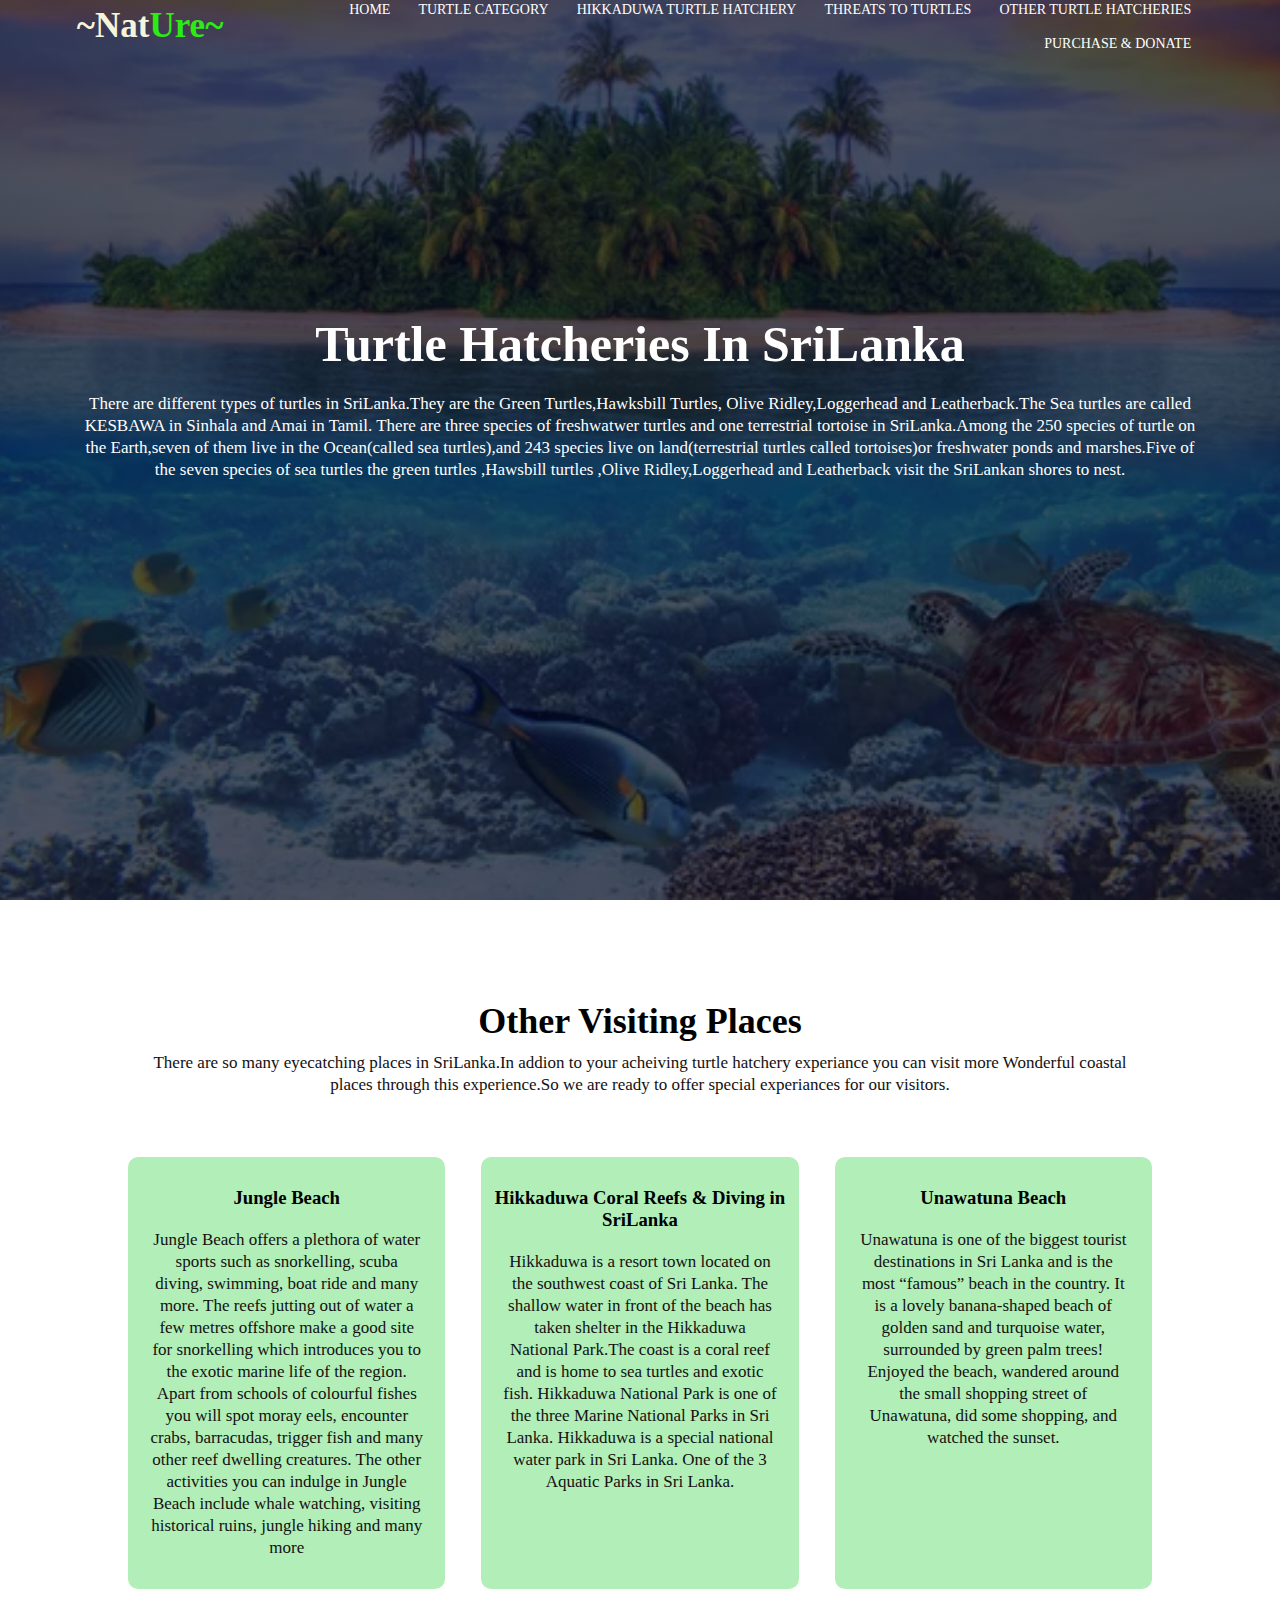
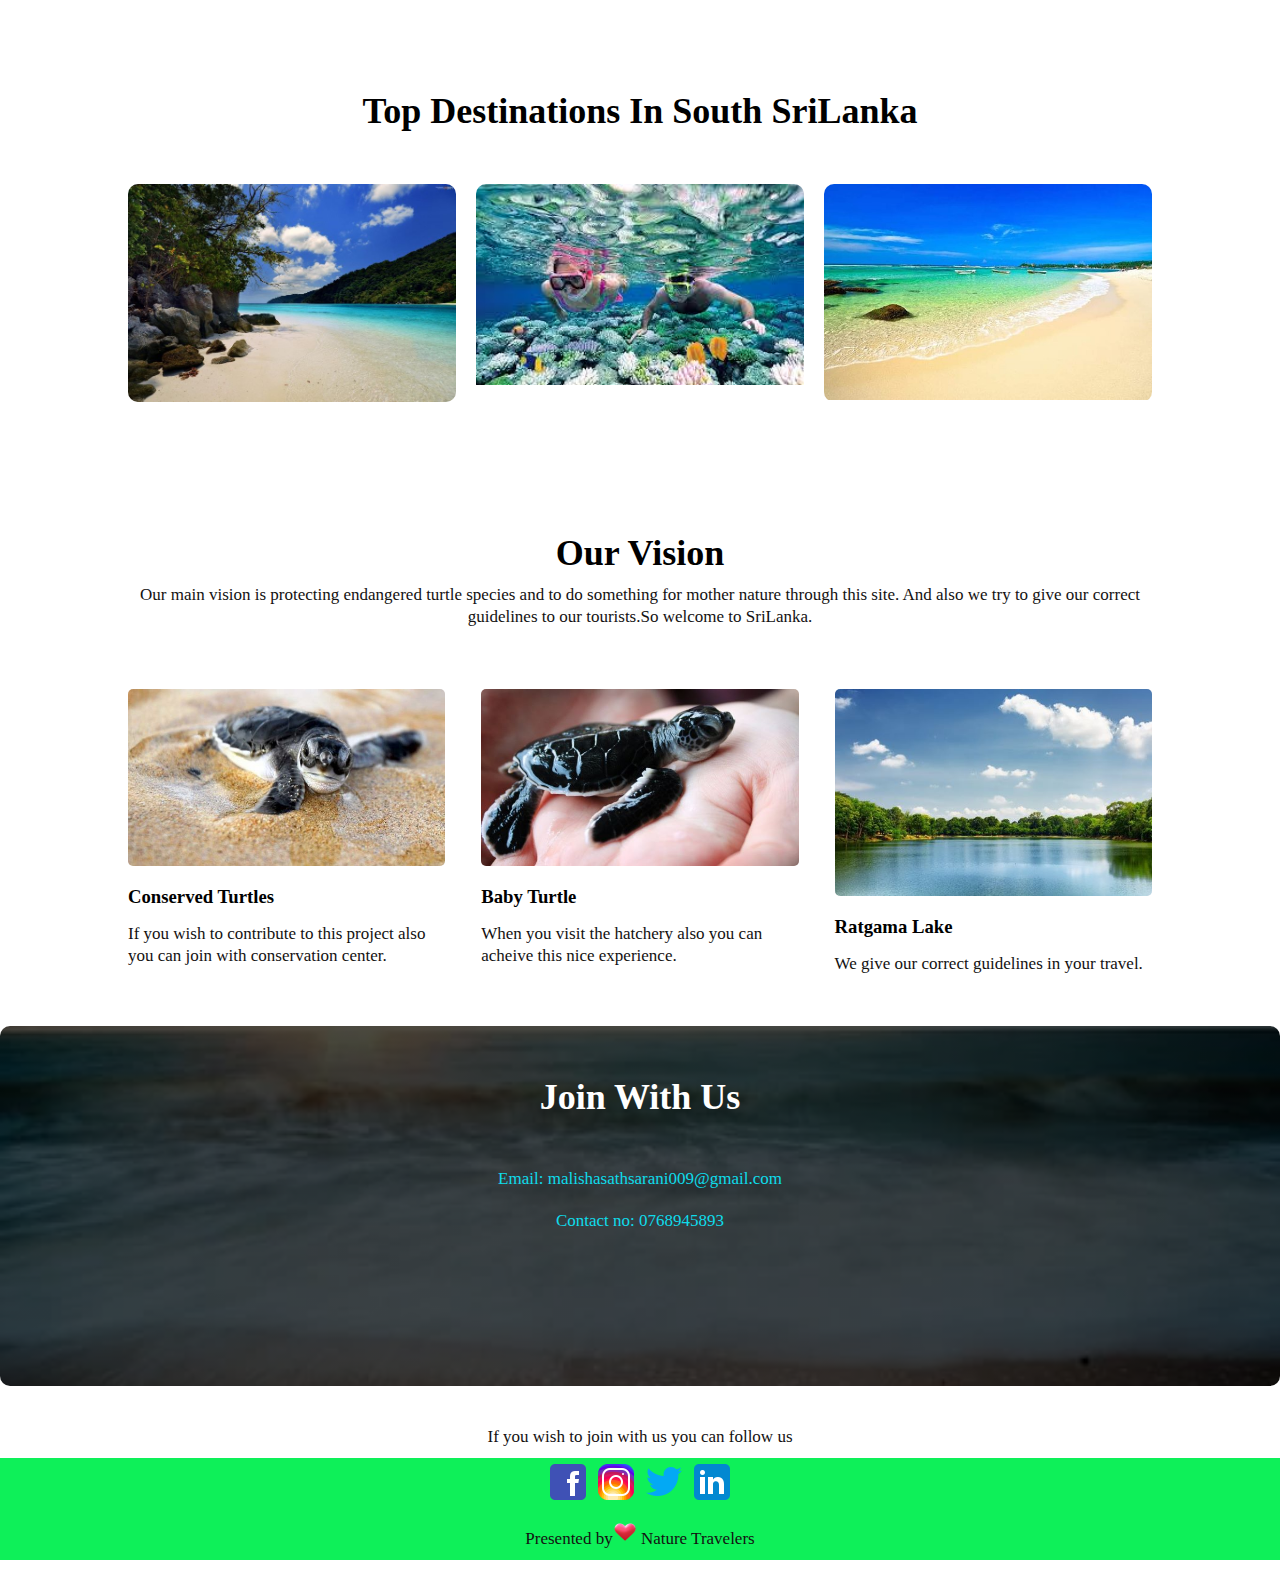
<file: index.html>
<!DOCTYPE html>
<html lang="en">

<head>
    <meta charset="UTF-8">
    <meta name="viewport" content="with=device-width,initial-scale=1.0">
    <title>Turtle hatcheries in SriLanka</title>
    <link rel="stylesheet" href="style.css">
    <link rel="icon" href="favicon-32x32.png">



</head>

<body>
    <section class="header">
        <nav>
            <h2 class="logo">~Nat<span>Ure~</span></h2>
            <div class="nav-link" id="navLink">
                <img src="icons8-close-32.png" onclick="hideMenu()" alt="close">
                <ul>
                    <li><a href="">HOME</a></li>
                    <li><a href="turtle_category.html">TURTLE CATEGORY</a></li>
                    <li><a href="Hiikaduwa_Hatchery.html">HIKKADUWA TURTLE HATCHERY</a></li>
                    <li><a href="Threats_to_Tur.html">THREATS TO TURTLES</a></li>
                    <li><a href="kosgoda.html">OTHER TURTLE HATCHERIES</a></li>
                    <li><a href="pharchase.html">PURCHASE & DONATE</a></li>
                </ul>
            </div>
            <img src="menu.png" onclick="showMenu()" alt="menu">
        </nav>
        <div class="t-box">
            <h1>Turtle Hatcheries In SriLanka</h1>
            <p>There are different types of turtles in SriLanka.They are the Green Turtles,Hawksbill Turtles,
                Olive Ridley,Loggerhead and Leatherback.The Sea turtles are called KESBAWA in Sinhala and Amai in Tamil.
                There are three species of freshwatwer turtles and one terrestrial tortoise in SriLanka.Among the 250
                species of turtle on the Earth,seven of them live in the Ocean(called sea turtles),and 243 species live
                on
                land(terrestrial turtles called tortoises)or freshwater ponds and marshes.Five of the seven species of
                sea
                turtles the green turtles ,Hawsbill turtles ,Olive Ridley,Loggerhead and Leatherback visit the SriLankan
                shores to nest.

            </p>

        </div>

    </section>

    <section class="about">
        <h1>Other Visiting Places</h1>
        <p>There are so many eyecatching places in SriLanka.In addion to your acheiving turtle hatchery experiance
            you can visit more Wonderful coastal places through this experience.So we are ready to offer special
            experiances for our visitors.
        </p>
        <div class="row">
            <div class="about-col">
                <h3>Jungle Beach</h3>
                <p>Jungle Beach offers a plethora of water sports such as snorkelling, scuba diving, swimming, boat ride
                    and many more.
                    The reefs jutting out of water a few metres offshore make a good site for snorkelling which
                    introduces you to the exotic marine life of the region. Apart from schools of colourful fishes you
                    will spot moray eels, encounter crabs, barracudas, trigger fish and many other reef dwelling
                    creatures.
                    The other activities you can indulge in Jungle Beach include whale watching, visiting historical
                    ruins, jungle hiking and many more<br>

                </p>
            </div>
            <div class="about-col">
                <h3>Hikkaduwa Coral Reefs & Diving in SriLanka </h3>
                <p>Hikkaduwa is a resort town located on the southwest coast of Sri Lanka. The shallow water in front of
                    the beach has taken shelter in the Hikkaduwa National Park.The coast is a coral reef and is home to
                    sea turtles and exotic fish. Hikkaduwa National Park is one of the three Marine National Parks in
                    Sri Lanka. Hikkaduwa is a special national water park in Sri Lanka. One of the 3 Aquatic Parks in
                    Sri Lanka.</p>
            </div>
            <div class="about-col">
                <h3>Unawatuna Beach</h3>
                <p>
                    Unawatuna is one of the biggest tourist destinations in Sri Lanka and is the most “famous” beach in
                    the
                    country. It is a lovely banana-shaped beach of golden sand and turquoise water, surrounded by green
                    palm
                    trees! Enjoyed the beach, wandered around the small shopping street of Unawatuna, did some shopping,
                    and
                    watched the sunset.</p>


            </div>

        </div>
    </section>

    <section class="pic">
        <h1>Top Destinations In South SriLanka</h1>

        <div class="row">
            <div class="pic-box">
                <img src="jungle.jpg" alt="jungle">
                <div class="layer">
                    <h3>Jungle Beach</h3>

                </div>
            </div>
            <div class="pic-box">
                <img src="coral.jpg" alt="coral">

                <div class="layer">
                    <h3>Hikkaduwa<br>Coral Park</h3>

                </div>
            </div>
            <div class="pic-box">
                <img src="unawatuna-is-a-coastal.jpg" alt="unawatuna">
                <div class="layer">
                    <h3>Unawatuna Beach</h3>

                </div>
            </div>

        </div>

    </section>

    <section class="vision">
        <h1>Our Vision</h1>
        <p>Our main vision is protecting endangered turtle species and to do something for mother nature through this
            site.
            And also we try to give our correct guidelines to our tourists.So welcome to SriLanka.
        </p>
        <div class="row">
            <div class="vision-dic">
                <img src="tur_hat3.jpg" alt="turtle1">
                <h3>Conserved Turtles</h3>
                <p>If you wish to contribute to this project also you can join with conservation center. </p>
            </div>
            <div class="vision-dic">
                <img src="tur_hatch1.jpg" alt="babyturtle1">
                <h3>Baby Turtle</h3>
                <p>When you visit the hatchery also you can acheive this nice experience.</p>
            </div>
            <div class="vision-dic">
                <img src="lake.jpg" alt="lake">
                <h3>Ratgama Lake</h3>
                <p>We give our correct guidelines in your travel. </p>
            </div>






        </div>



    </section>

    <section class="cta">
        <h1>Join With Us</h1>
        <p>Email: malishasathsarani009@gmail.com</p>
        <p>Contact no: 0768945893 </p>




    </section>




    <div class="fotr">

        <p>If you wish to join with us you can follow us</p>

        <div class="ic">
            <img src="23fb.png " alt="fb"><img src="45ins.png" alt="ins"><img src="56tw.png" alt="twit"><img
                src="link.png" alt="linkd">

            <p>Presented by<img src="icons8-heart-94.png" alt="heart"> Nature Travelers</p>
        </div>



    </div>






    <script>

        var navlink = document.getElementById("navLink");

        function showMenu() {
            navLink.style.right = "0";

        }
        function hideMenu() {
            navLink.style.right = "-200px";

        }


    </script>



</body>

</html>
</file>
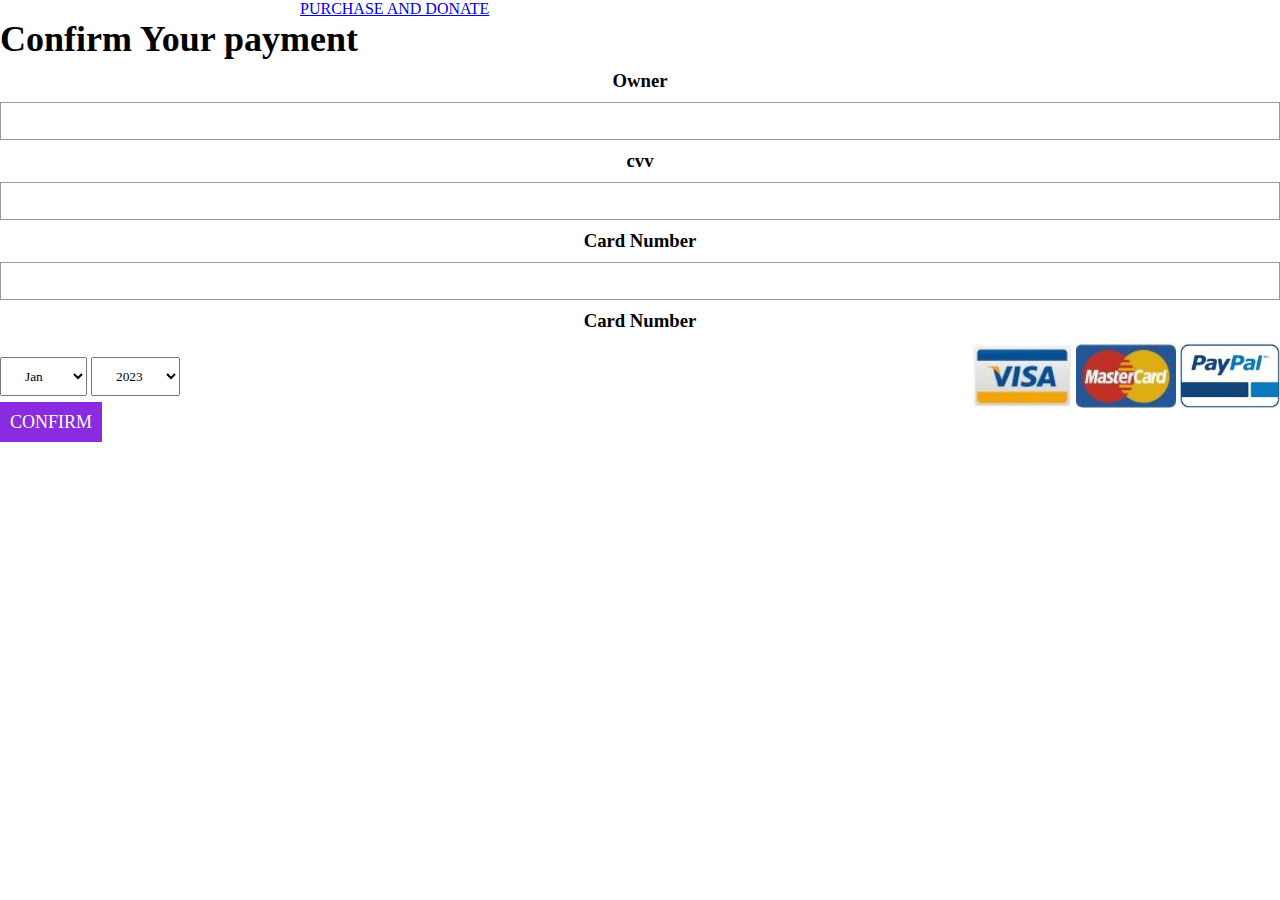
<file: bank.html>
<!DOCTYPE html>
<html lang="en">

<head>
    <meta charset="UTF-8">


    <meta name="viewport" content="width=device-width, initial-scale=1.0">
    <title> Turtle hatcheries in SriLanka</title>
    <link rel="stylesheet" href="style.css">
    <link rel="icon" href="favicon-32x32.png">
</head>










<body class="bibi">
    <a href="pharchase.html" class="baab">PURCHASE AND DONATE</a>
    <div class="budy">
        <div class="container">
            <h1> Confirm Your payment</h1>
            <div class="first-row">
                <div class="owner">
                    <h3>Owner</h3>
                    <div class="input">
                        <input type="text">
                    </div>
                </div>
                <div class="cvv">
                    <h3>cvv</h3>
                    <div class="input">
                        <input type="password">
                    </div>
                </div>
            </div>
            <div class="second-row">
                <div class="card-number">
                    <h3>Card Number</h3>
                    <div class="input">
                        <input type="text">
                    </div>
                </div>
            </div>
            <div class="thired-row">
                <h3>Card Number</h3>
                <div class="selection">
                    <div class="date">
                        <select name="months" id="months">
                            <option value="jan">Jan</option>
                            <option value="feb">Feb</option>
                            <option value="Mar">Mar</option>
                            <option value="Apr">Apr</option>
                            <option value="May">May</option>
                            <option value="Jun">Jun</option>
                            <option value="Jul">Jul</option>
                            <option value="Aug">Aug</option>
                            <option value="Sep">Sep</option>
                            <option value="Oct">Oct</option>
                            <option value="Nov">Nov</option>
                            <option value="Dec">dec</option>
                        </select>
                        <select name="years" id="years">
                            <option value="2023">2023</option>
                            <option value="2022">2022</option>
                            <option value="2021">2021</option>
                            <option value="2020">2020</option>
                            <option value="2019">2019</option>

                        </select>







                    </div>
                    <div class="cards">
                        <img src="visa.(2).jpg" alt="visa">
                        <img src="master.jpg" alt="master">
                        <img src="pal.jpg" alt="pay">
                    </div>
                </div>
            </div>
            <a href="" class="ap">Confirm</a>
        </div>


    </div>







</body>

</html>
</file>
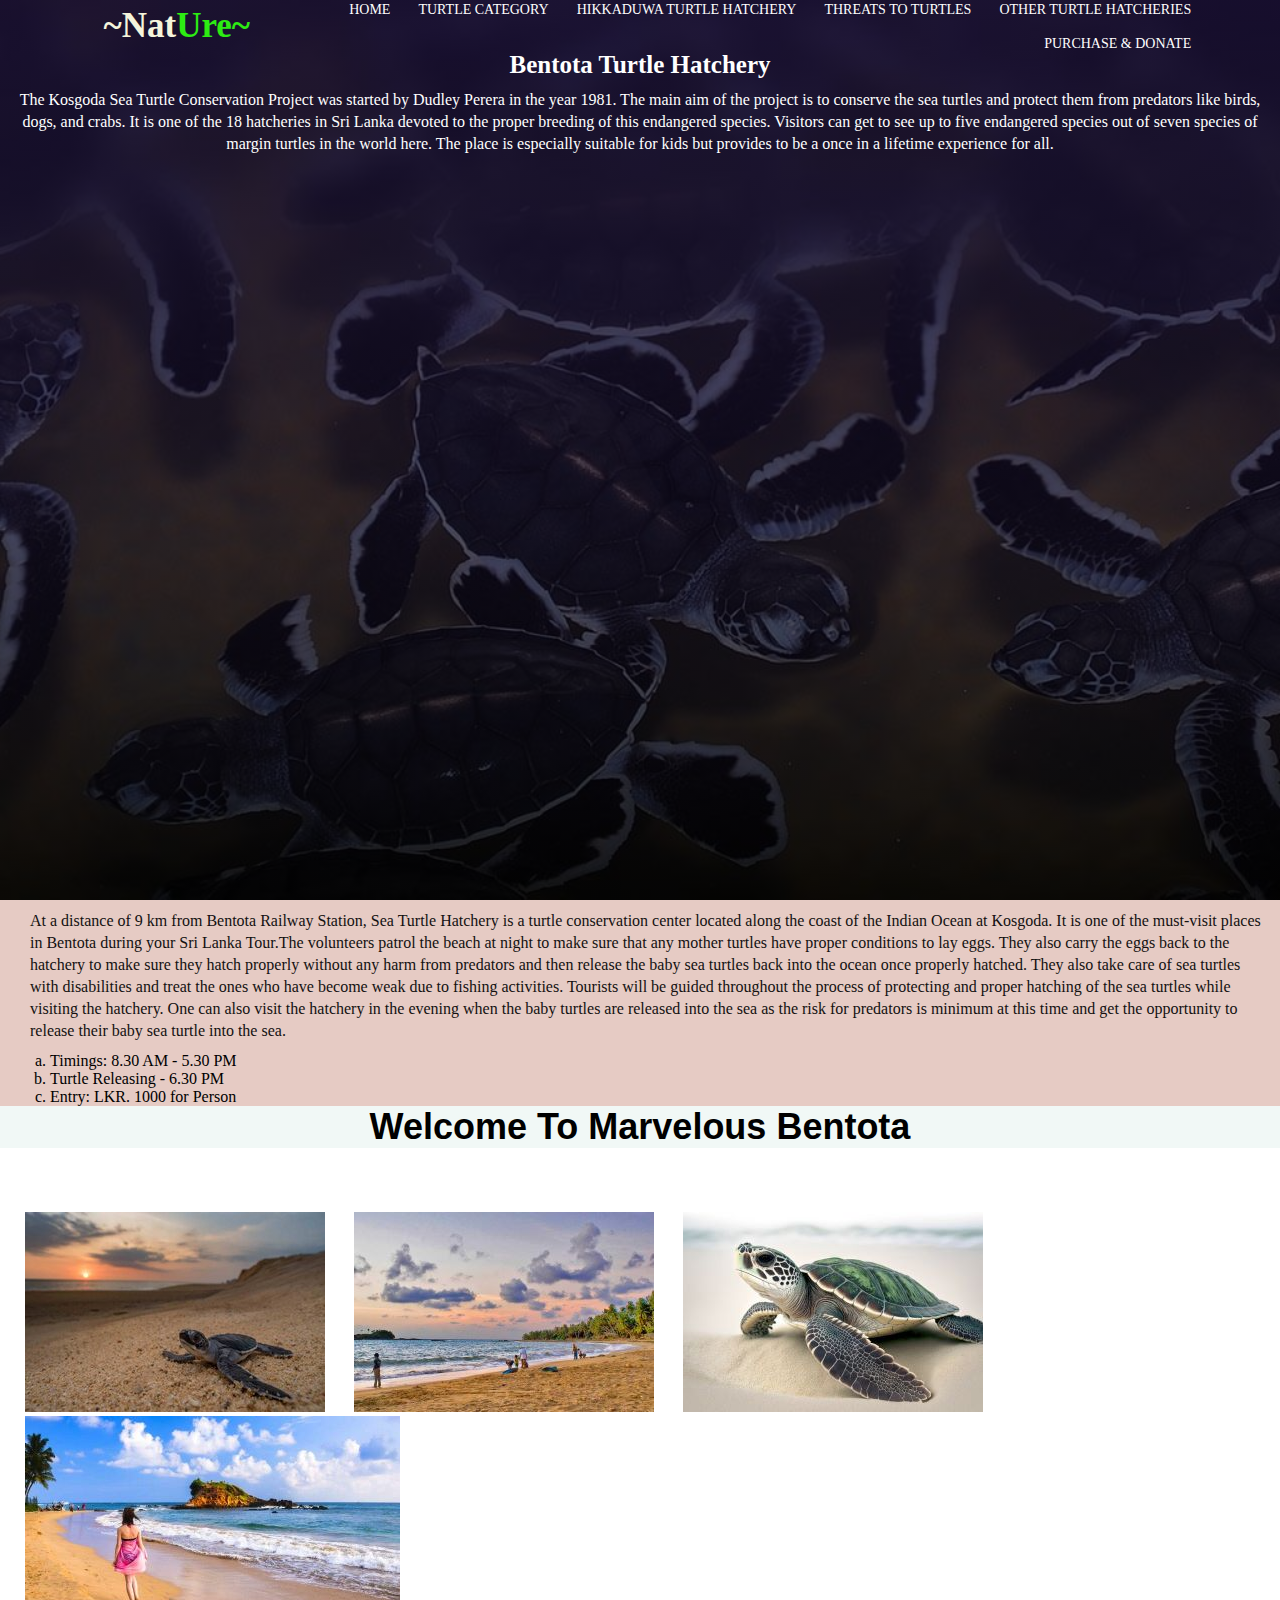
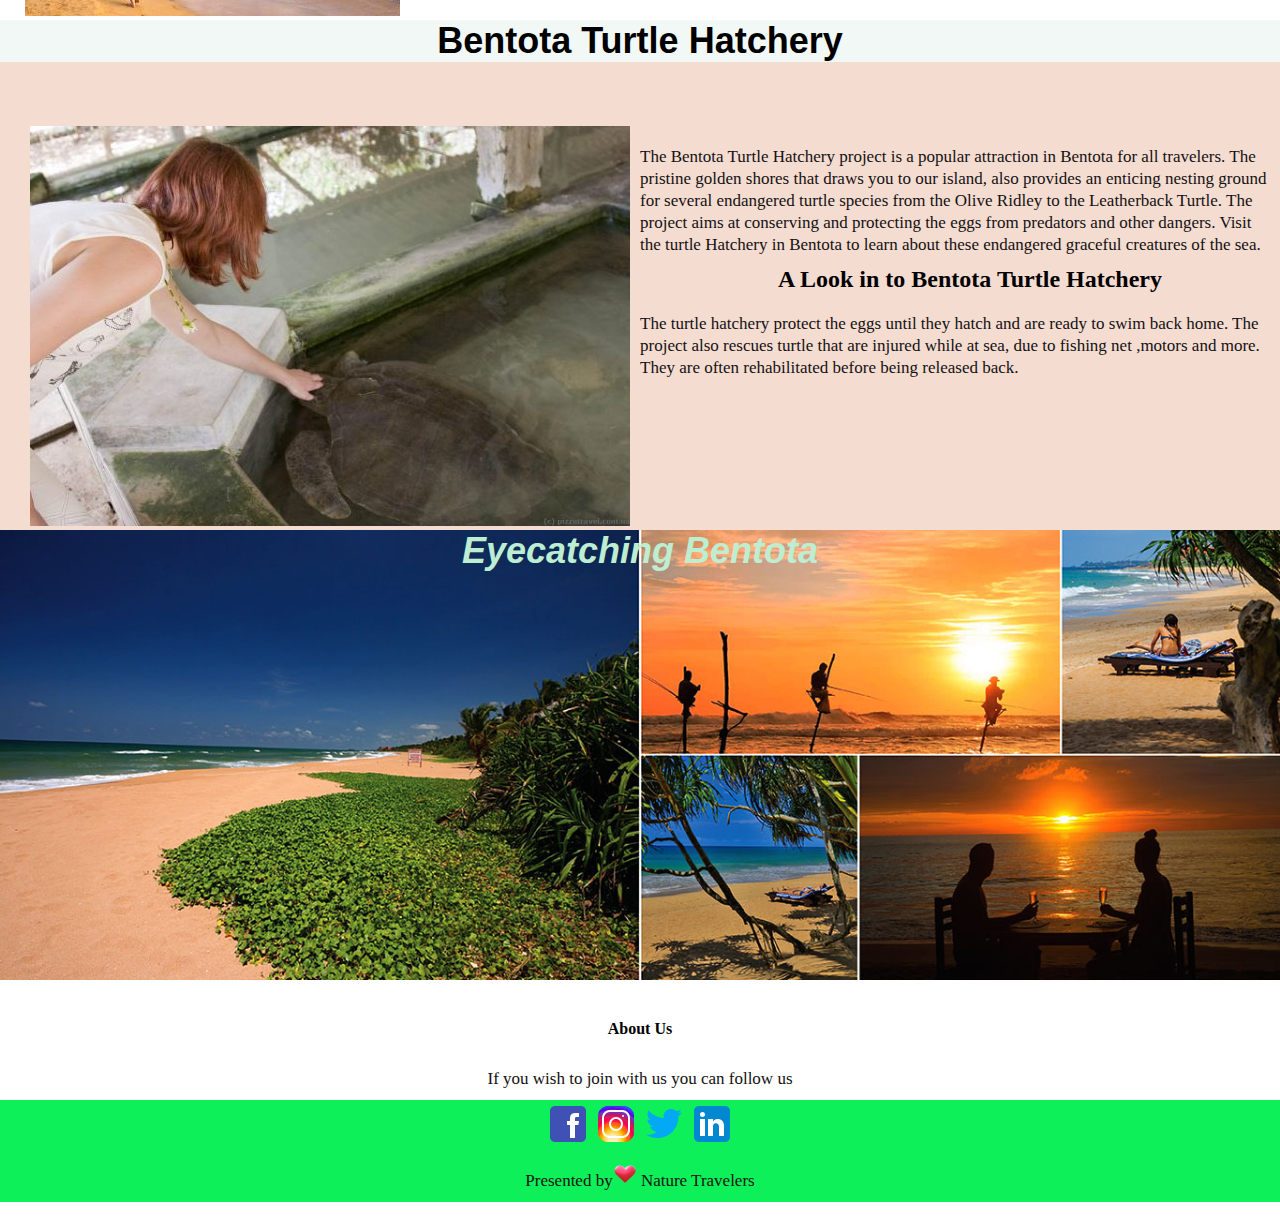
<file: bentota.html>
<!DOCTYPE html>
<html lang="en">

<head>
    <meta charset="UTF-8">
    <meta name="viewport" content="with=device-width,initial-scale=1.0">
    <title>Turtle hatcheries in SriLanka</title>
    <link rel="stylesheet" href="style.css">
    <link rel="icon" href="favicon-32x32.png">



</head>

<body>
    <section class="hi-header">
        <nav>
            <h2 class="logo">~Nat<span>Ure~</span></h2>
            <div class="nav-link" id="navLink">
                <img src="icons8-close-32.png" onclick="hideMenu()" alt="close">


                <ul>
                    <li><a href="index.html">HOME</a></li>
                    <li><a href="turtle_category.html">TURTLE CATEGORY</a></li>
                    <li><a href="Hiikaduwa_Hatchery.html">HIKKADUWA TURTLE HATCHERY</a></li>
                    <li><a href="Threats_to_Tur.html">THREATS TO TURTLES</a></li>
                    <li><a href="kosgoda.html">OTHER TURTLE HATCHERIES</a></li>
                    <li><a href="pharchase.html">PURCHASE & DONATE</a></li>
                </ul>
            </div>
            <img src="menu.png" onclick="showMenu()" alt="menu">
        </nav>
        <h1>Bentota Turtle Hatchery</h1>
        <p>The Kosgoda Sea Turtle Conservation Project was started by Dudley Perera in the year 1981. The main aim of
            the project is to conserve the sea turtles and protect them from predators like birds, dogs, and crabs. It
            is one of the 18 hatcheries in Sri Lanka devoted to the proper breeding of this endangered species. Visitors
            can get to see up to five endangered species out of seven species of margin turtles in the world here. The
            place is especially suitable for kids but provides to be a once in a lifetime experience for all.</p>



    </section>

    <div class="tree">
        <p>At a distance of 9 km from Bentota Railway Station, Sea Turtle Hatchery is a turtle conservation center
            located along the coast of the Indian Ocean at Kosgoda. It is one of the must-visit places in Bentota during
            your Sri Lanka Tour.The volunteers patrol the beach at night to make sure that any mother turtles have
            proper
            conditions to lay eggs. They also carry the eggs back to the hatchery to make sure they hatch properly
            without
            any harm from predators and then release the baby sea turtles back into the ocean once properly hatched.
            They
            also take care of sea turtles with disabilities and treat the ones who have become weak due to fishing
            activities.

            Tourists will be guided throughout the process of protecting and proper hatching of the sea turtles while
            visiting the hatchery. One can also visit the hatchery in the evening when the baby turtles are released
            into
            the sea as the risk for predators is minimum at this time and get the opportunity to release their baby sea
            turtle into the sea.</p>

        <ol type='a'>
            <li>Timings: 8.30 AM - 5.30 PM</li>
            <li> Turtle Releasing - 6.30 PM</li>

            <li>Entry: LKR. 1000 for Person</li>
        </ol>
    </div>
    <section class="sea">
        <h1>Welcome To Marvelous Bentota</h1>
        <div class="row">
            <div class="rock">
                <img src="turtle+hatchling.jpg" alt="turtlehatch">
                <img src="jk.jpg" alt="turtle12">
                <img src="gh.jpg" alt="turtle13">
                <img src="Bentota-Beach-750x400.jpg" alt="turtle14">
            </div>
        </div>
        <div class="jb">
            <h1>Bentota Turtle Hatchery</h1>
            <div class="row">
                <div class="yk">
                    <img src="11418.jpg" alt="bentota">
                </div>
                <div class="yk">
                    <p>The Bentota Turtle Hatchery project is a popular attraction in Bentota for all travelers. The
                        pristine golden shores that draws you to our island, also provides an enticing nesting ground
                        for several endangered turtle species from the Olive Ridley to the Leatherback Turtle. The
                        project aims at conserving and protecting the eggs from predators and other dangers. Visit the
                        turtle Hatchery in Bentota to learn about these endangered graceful creatures of the sea. </p>

                    <h2>A Look in to Bentota Turtle Hatchery</h2>
                    <p>The turtle hatchery protect the eggs until they hatch and are ready to swim back home.
                        The project also rescues turtle that are injured while at sea, due to fishing net ,motors and
                        more.
                        They are often rehabilitated before being released back.
                    </p>
                </div>
            </div>
        </div>

    </section>
    <section class="jip">
        <h1>Eyecatching Bentota</h1>


    </section>


    <div class="fotr">
        <h4>About Us</h4>
        <p>If you wish to join with us you can follow us</p>

        <div class="ic">
            <img src="23fb.png" alt="fb"><img src="45ins.png" alt="ins"><img src="56tw.png" alt="twit"><img
                src="link.png" alt="linkd">

            <p>Presented by<img src="icons8-heart-94.png" alt="heart"> Nature Travelers</p>
        </div>



    </div>


    <script>

        var navlink = document.getElementById("navLink");

        function showMenu() {
            navLink.style.right = "0";

        }
        function hideMenu() {
            navLink.style.right = "-200px";

        }


    </script>
</body>

</html>
</file>
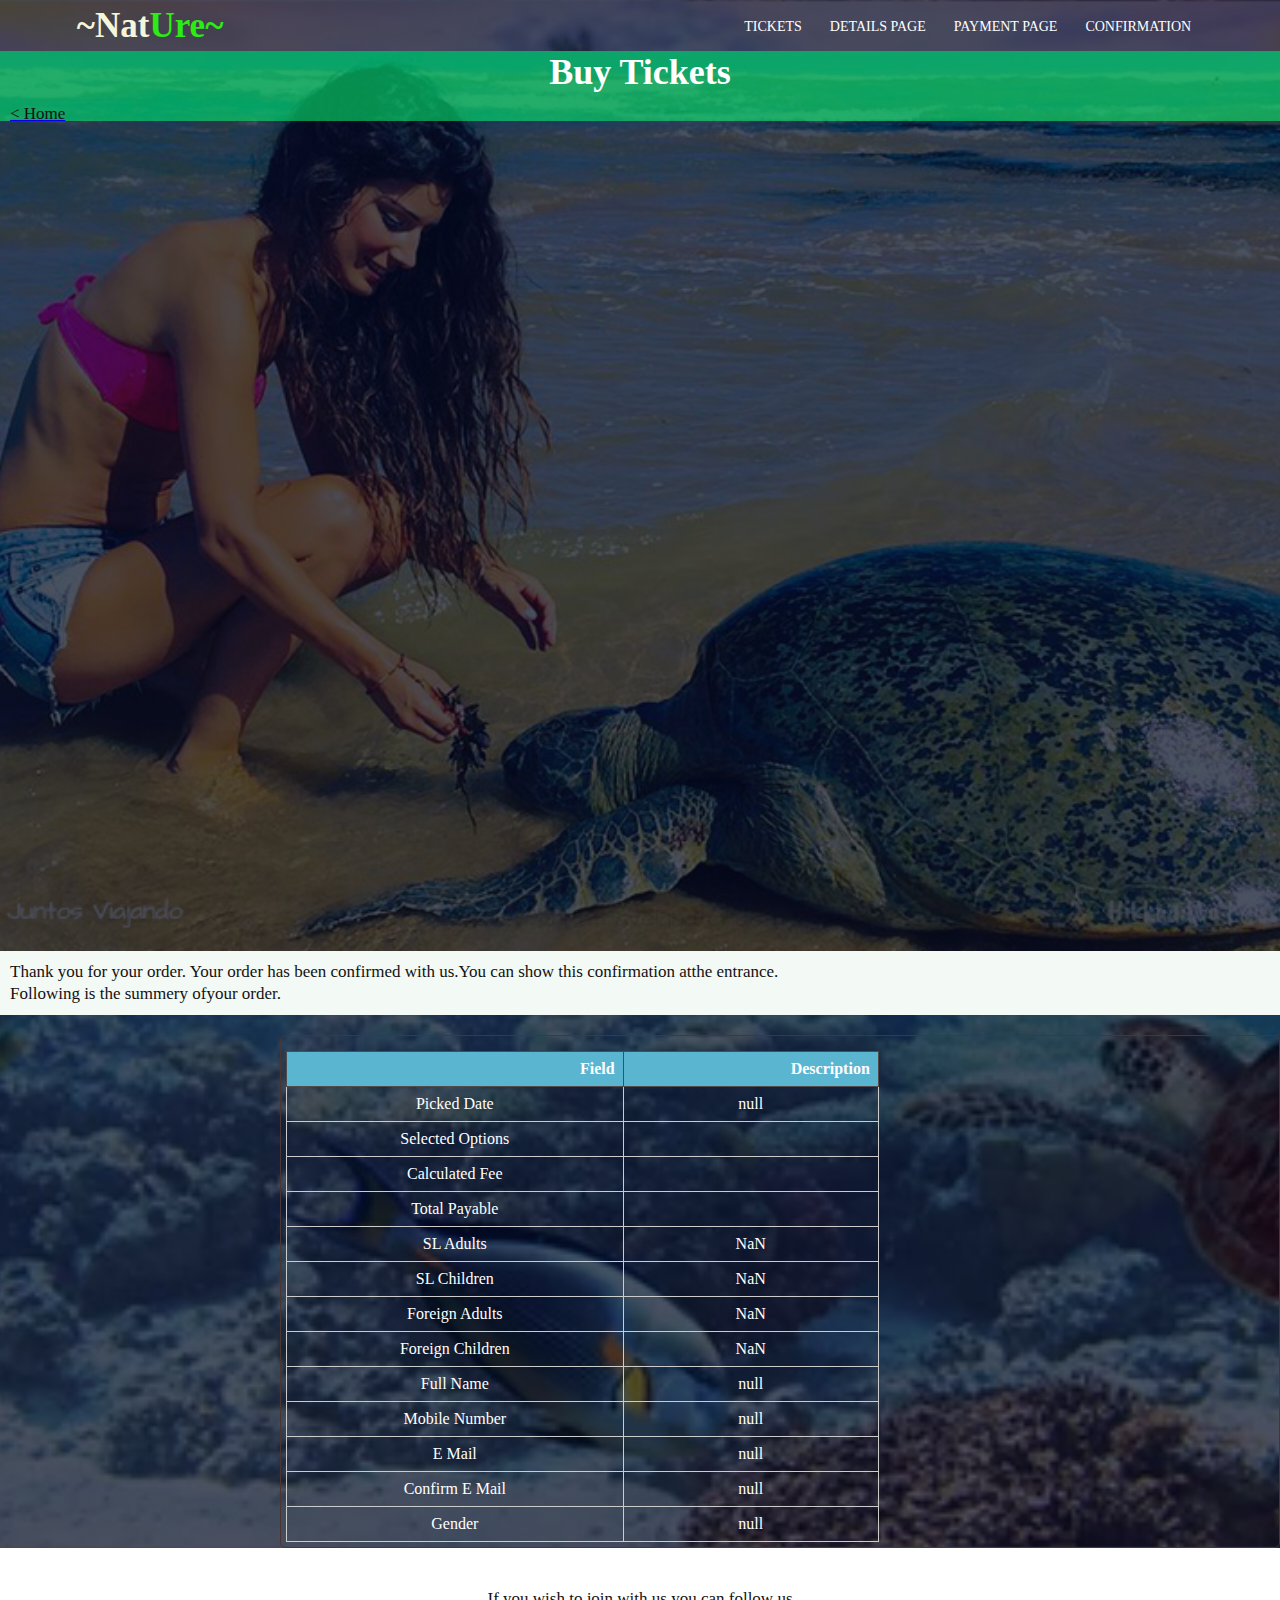
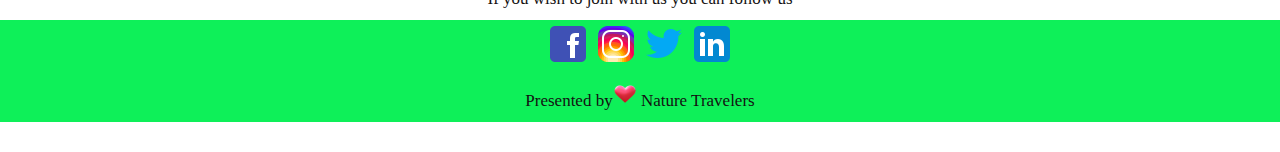
<file: confiremation.html>
<!DOCTYPE html>
<html lang="en">

<head>
    <meta charset="UTF-8">
    <meta name="viewport" content="width=device-width, initial-scale=1.0">
    <title>Turtle hatcheries in SriLanka</title>
    <link rel="stylesheet" href="style.css">
    <link rel="icon" href="favicon-32x32.png">
</head>

<body>

    <section class="header">
        <nav>
            <h2 class="logo">~Nat<span>Ure~</span></h2>
            <div class="nav-link" id="navLink">
                <img src="icons8-close-32.png" onclick="hideMenu()" alt="close">
                <ul>
                    <li><a href="tickets.html">TICKETS</a></li>
                    <li><a href="details.html">DETAILS PAGE</a></li>
                    <li><a href="payments.html">PAYMENT PAGE</a></li>
                    <li><a href="confiremation.html">CONFIRMATION</a></li>
                 </ul>
            </div>
            <img src="menu.png" onclick="showMenu()" alt="menu">
        </nav>






        <section class="tic-header">


            <div class="topic">
                <h1>Buy Tickets</h1>

                <div class="homi">


                    <a href="index.html">
                        <p>
                            < Home<p>
                    </a>
                </div>
            </div>
        </section>















        <section class="confiremationPage">
            <p>Thank you for your order. Your order has been confirmed with us.You can show this confirmation atthe entrance.<br>Following is the summery ofyour order.</p>
  
            

        </section>


        <div class="tableDivSum">
            <table id="tableSummary" class="tbsum">
              <thead id="summaryHeadSummary">
                <th>Field</th>
                <th>Description</th>
              </thead>
              <tbody id="summaryBodySummary">
              </tbody>
            </table>
          </div>



</section>




        <div class="fotr">

            <p>If you wish to join with us you can follow us</p>
        
            <div class="ic">
              <img src="23fb.png" alt="fb"><img src="45ins.png" alt="ins"><img src="56tw.png" alt="twit"><img src="link.png"
                alt="linkd">
        
              <p>Presented by<img src="icons8-heart-94.png" alt="heart"> Nature Travelers</p>
        
            </div>




<script>
  var navlink = document.getElementById("navLink");

function showMenu() {
    navLink.style.right = "0";

}
function hideMenu() {
    navLink.style.right = "-200px";

}
document.addEventListener("DOMContentLoaded", function () {
          updateSummaryTable(); // Initial update

          function updateSummaryTable() {
            const summaryTableBodySummary = document.getElementById("summaryBodySummary");
            summaryTableBodySummary.innerHTML = ''; // Clear previous rows

            // Retrieve data from local storage or wherever you store it
            const pickedDate = localStorage.getItem("pickedDate");
            const selectedOptions = JSON.parse(localStorage.getItem("selectedOptions"));
            const calculatedFee = parseFloat(localStorage.getItem("calculatedFee"));
            const totalPayable = parseFloat(localStorage.getItem("totalPayable"));
            const slAdultCount = parseInt(localStorage.getItem("sriLankan"));
            const slChildCount = parseInt(localStorage.getItem("child-counting"));
            const foreignerAdultCount = parseInt(localStorage.getItem("adultf-counting"));
            const foreignerChildCount = parseInt(localStorage.getItem("childf-counting"));
            const fullName = localStorage.getItem("fullName");
            const mobileNumber = localStorage.getItem("mobileNumber");
            const email = localStorage.getItem("email");
            const confirmEmail = localStorage.getItem("confirmEmail");
            const gender = localStorage.getItem("gender");


            // Populate the summary table
            const rows = [
              { field: "Picked Date", description: pickedDate },
              { field: "Selected Options", description: selectedOptions?.join(", ") || "" },
              { field: "Calculated Fee", description: calculatedFee ? calculatedFee.toFixed(2) + " USD" : "" },
              { field: "Total Payable", description: totalPayable ? totalPayable.toFixed(2) + " USD" : "" },
              { field: "SL Adults", description: slAdultCount },
              { field: "SL Children", description: slChildCount },
              { field: "Foreign Adults", description: foreignerAdultCount },
              { field: "Foreign Children", description: foreignerChildCount },
              { field: "Full Name", description: fullName },
              { field: "Mobile Number", description: mobileNumber },
              { field: "E Mail", description: email },
              { field: "Confirm E Mail", description: confirmEmail },
              { field: "Gender", description: gender },
            ];

            rows.forEach(rowData => {
              const row = document.createElement("tr");
              row.innerHTML = `<td>${rowData.field}</td><td>${rowData.description}</td>`;
              summaryTableBodySummary.appendChild(row);
            });
          }

          // Call the function to populate the table initially
          updateSummaryTable();
        });

       










</script>









</body>

</html>
</file>
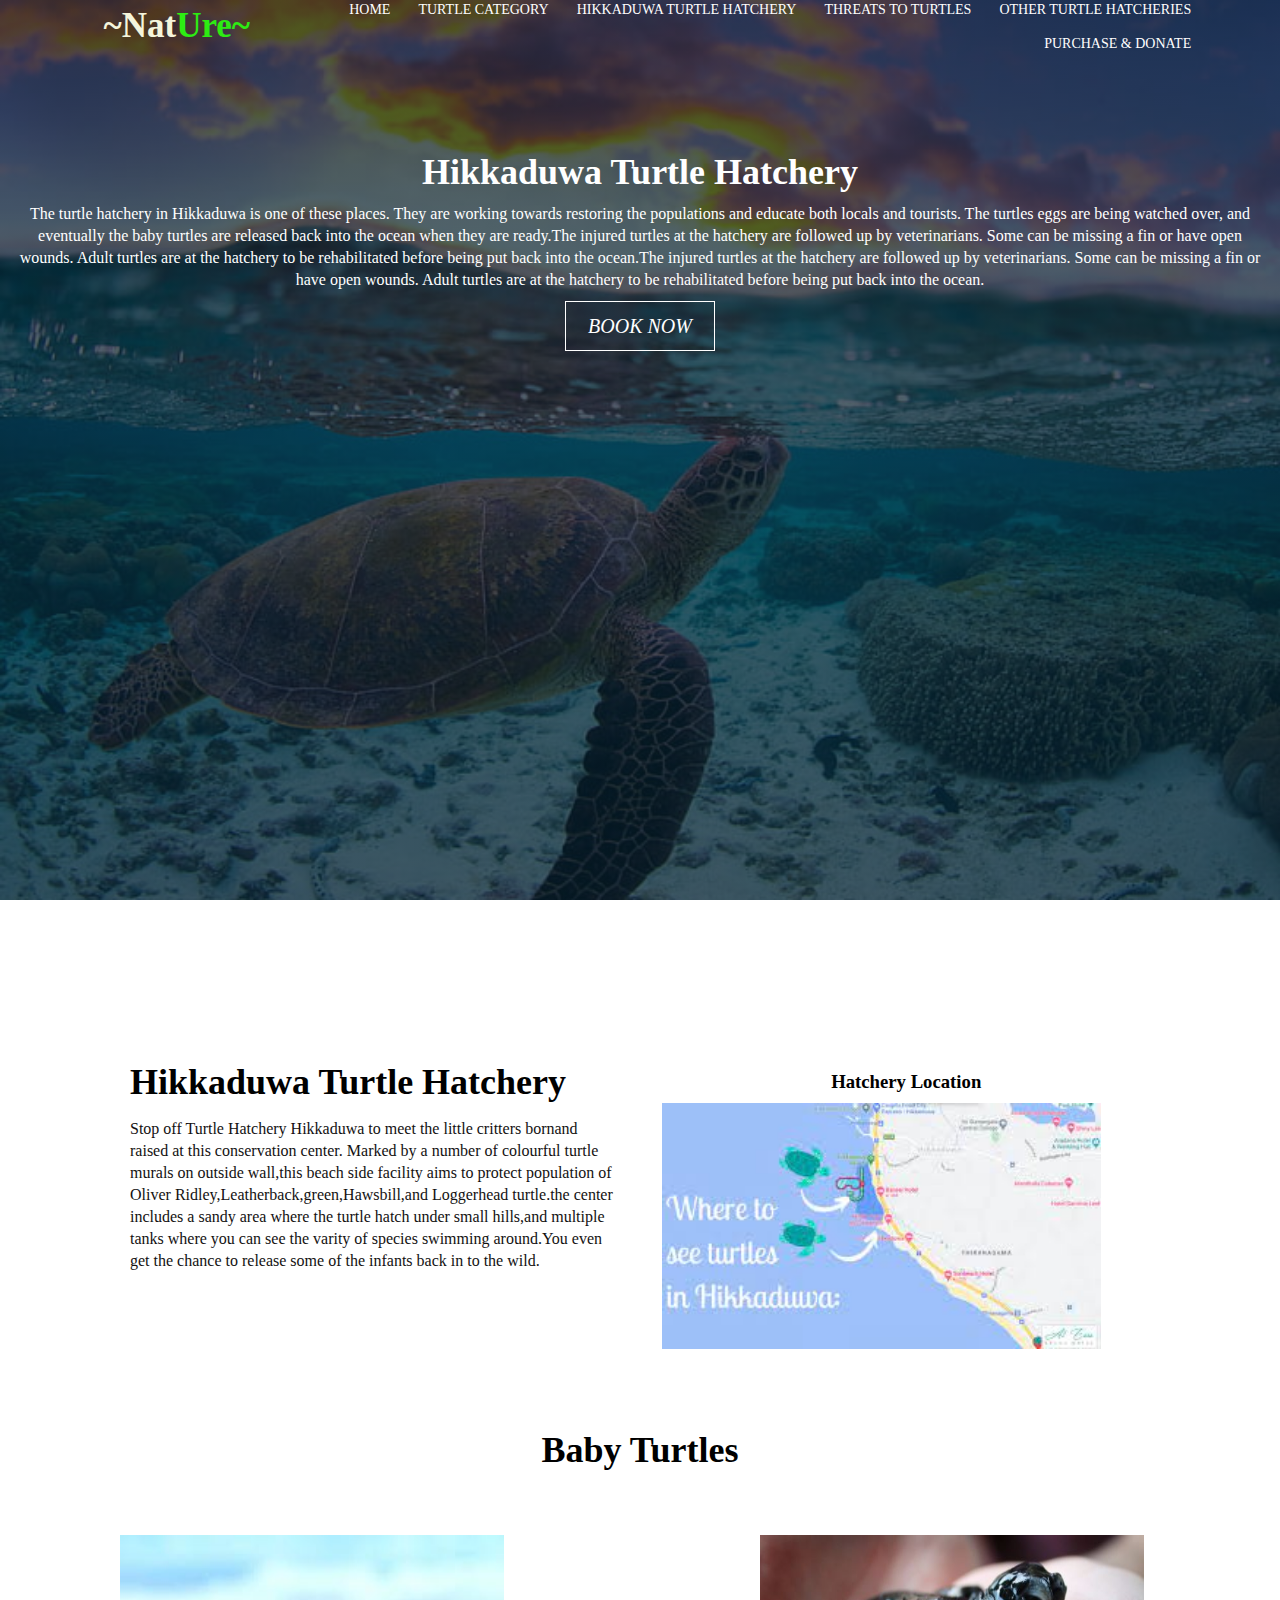
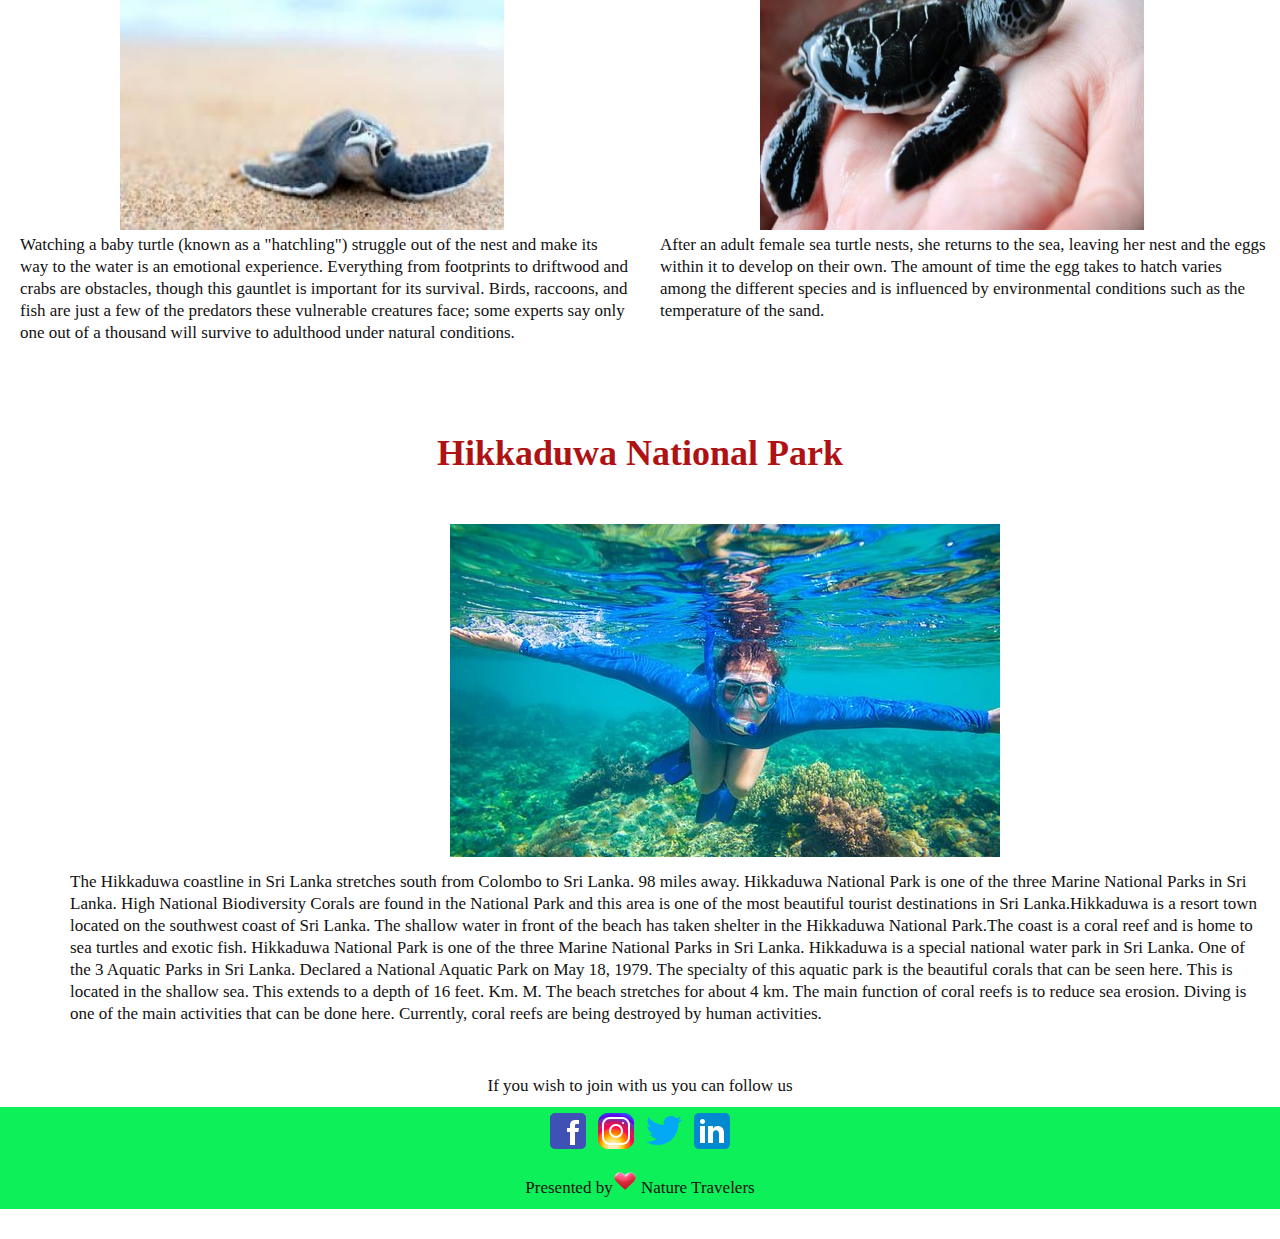
<file: Hiikaduwa_Hatchery.html>
<!DOCTYPE html>
<html lang="en">

<head>
    <meta charset="UTF-8">
    <meta name="viewport" content="with=device-width,initial-scale=1.0">
    <title>Turtle hatcheries in SriLanka</title>
    <link rel="stylesheet" href="style.css">
    <link rel="icon" href="favicon-32x32.png">




</head>

<body>
    <section class="new-header">
        <nav>
            <h2 class="logo">~Nat<span>Ure~</span></h2>
            <div class="nav-link" id="navLink">
                <img src="icons8-close-32.png" onclick="hideMenu()" alt="close">

                <ul>
                    <li><a href="index.html">HOME</a></li>
                    <li><a href="turtle_category.html">TURTLE CATEGORY</a></li>
                    <li><a href="">HIKKADUWA TURTLE HATCHERY</a></li>
                    <li><a href="Threats_to_Tur.html">THREATS TO TURTLES</a></li>
                    <li><a href="kosgoda.html">OTHER TURTLE HATCHERIES</a></li>
                    <li><a href="pharchase.html">PURCHASE & DONATE</a></li>
                </ul>
            </div>
            <img src="menu.png" onclick="showMenu()" alt="menu">
        </nav>
        <h1>Hikkaduwa Turtle Hatchery</h1>
        <p> The turtle hatchery in Hikkaduwa is one of
            these places. They are working towards restoring the populations and educate both locals and tourists. The
            turtles eggs are being watched over, and eventually the baby turtles are released back into the ocean when
            they are ready.The injured turtles at the hatchery are followed up by veterinarians. Some can be missing a
            fin or have open wounds. Adult turtles are at the hatchery to be rehabilitated before being put back into
            the ocean.The injured turtles at the hatchery are followed up by veterinarians. Some can be missing a fin or
            have open wounds. Adult turtles are at the hatchery to be rehabilitated before being put back into the
            ocean.</p>

            <button type="button" class="btn3" ><a href="tickets.html">BOOK NOW</a></button>



    </section>


    <section class="hi-content">
        <div class="row">
            <div class="hi-col">
                <h1> Hikkaduwa Turtle Hatchery</h1>
                <p>Stop off Turtle Hatchery Hikkaduwa to meet the little critters bornand raised at this conservation
                    center.
                    Marked by a number of colourful turtle murals on outside wall,this beach side facility aims to
                    protect population
                    of Oliver Ridley,Leatherback,green,Hawsbill,and Loggerhead turtle.the center includes a sandy area
                    where the turtle hatch under
                    small hills,and multiple tanks where you can see the varity of species swimming around.You even get
                    the chance
                    to release some of the infants back in to the wild.
                </p>
            </div>
            <div class="hi-col">
                <h3>Hatchery Location</h3>

                <img src="download_(6).jpg" alt="map" class="pic-btn">

            </div>
        </div>
    </section>


    <section class="pictureq">
        <h1>Baby Turtles</h1>
        <div class="row">
            <div class="fit">
                <img src="34img.jpg" alt="turtle7">
                <p>Watching a baby turtle (known as a "hatchling") struggle out of the nest and make its way to the
                    water is an emotional experience. Everything from footprints to driftwood and crabs are obstacles,
                    though this gauntlet is important for its survival. Birds, raccoons, and fish are just a few of the
                    predators these vulnerable creatures face; some experts say only one out of a thousand will survive
                    to adulthood under natural conditions.</p>

            </div>
            <div class="fit">
                <img src="tur_hatch1.jpg" alt="turtle8">
                <p>After an adult female sea turtle nests, she returns to the sea, leaving her nest and the eggs within
                    it to develop on their own. The amount of time the egg takes to hatch varies among the different
                    species and is influenced by environmental conditions such as the temperature of the sand. </p>

            </div>
        </div>
        <div class="uv">
            <h1>Hikkaduwa National Park</h1>
            <img src="hikkaduwa-national-park.jpg" alt="nationalpark">
            <p>The Hikkaduwa coastline in Sri Lanka stretches south from Colombo to Sri Lanka. 98 miles away. Hikkaduwa
                National Park is one of the three Marine National Parks in Sri Lanka. High National Biodiversity Corals
                are found in the National Park and this area is one of the most beautiful tourist destinations in Sri
                Lanka.Hikkaduwa is a resort town located on the southwest coast of Sri Lanka. The shallow water in front
                of the beach has taken shelter in the Hikkaduwa National Park.The coast is a coral reef and is home to
                sea turtles and exotic fish. Hikkaduwa National Park is one of the three Marine National Parks in Sri
                Lanka. Hikkaduwa is a special national water park in Sri Lanka. One of the 3 Aquatic Parks in Sri Lanka.
                Declared a National Aquatic Park on May 18, 1979. The specialty of this aquatic park is the beautiful
                corals that can be seen here. This is located in the shallow sea. This extends to a depth of 16 feet.
                Km. M. The beach stretches for about 4 km. The main function of coral reefs is to reduce sea erosion.
                Diving is one of the main activities that can be done here. Currently, coral reefs are being destroyed
                by human activities.

            </p>
        </div>






    </section>



    <div class="fotr">

        <p>If you wish to join with us you can follow us</p>

        <div class="ic">
            <img src="23fb.png" alt="fb"><img src="45ins.png" alt="ins"><img src="56tw.png" alt="twit"><img
                src="link.png" alt="linkd">

            <p>Presented by<img src="icons8-heart-94.png" alt="heart"> Nature Travelers</p>



        </div>

    </div>

    

    <script>

        var navlink = document.getElementById("navLink");

        function showMenu() {
            navLink.style.right = "0";

        }
        function hideMenu() {
            navLink.style.right = "-200px";

        }


    </script>
    </body>


</html>
</file>
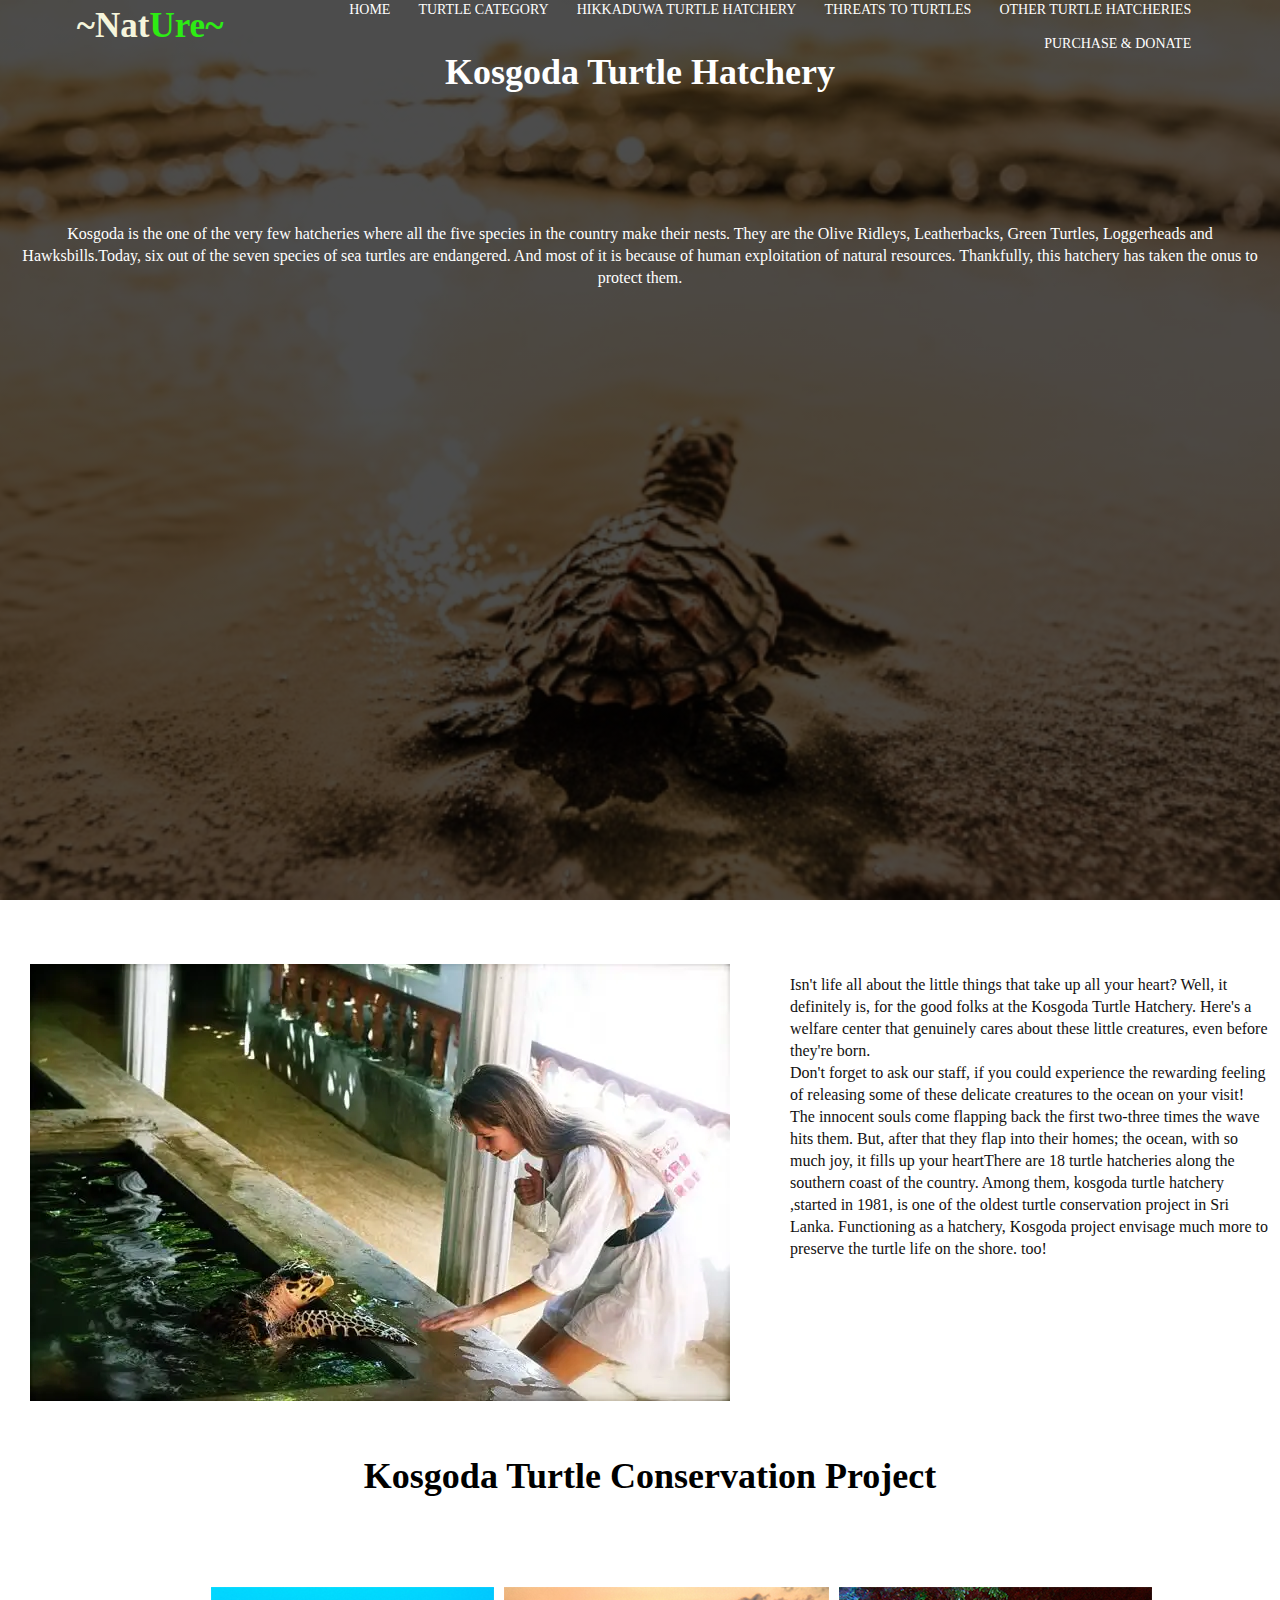
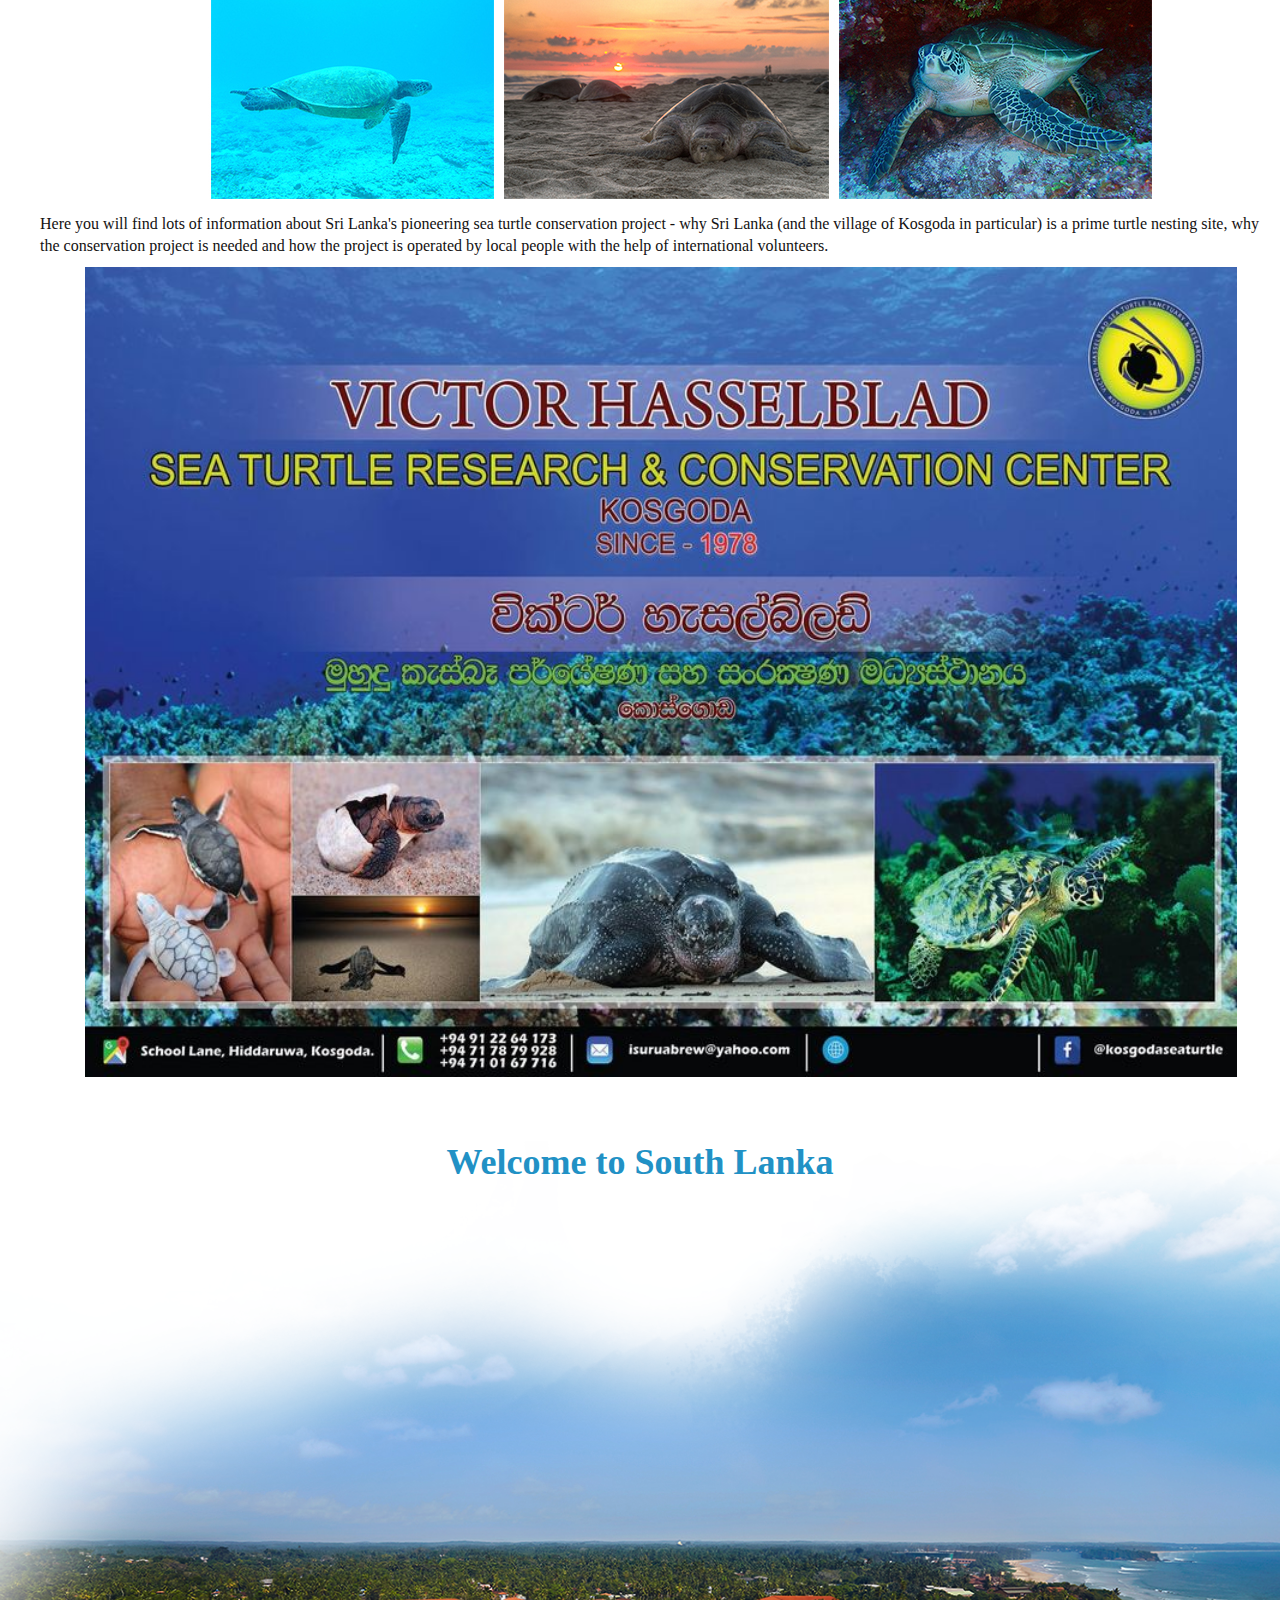
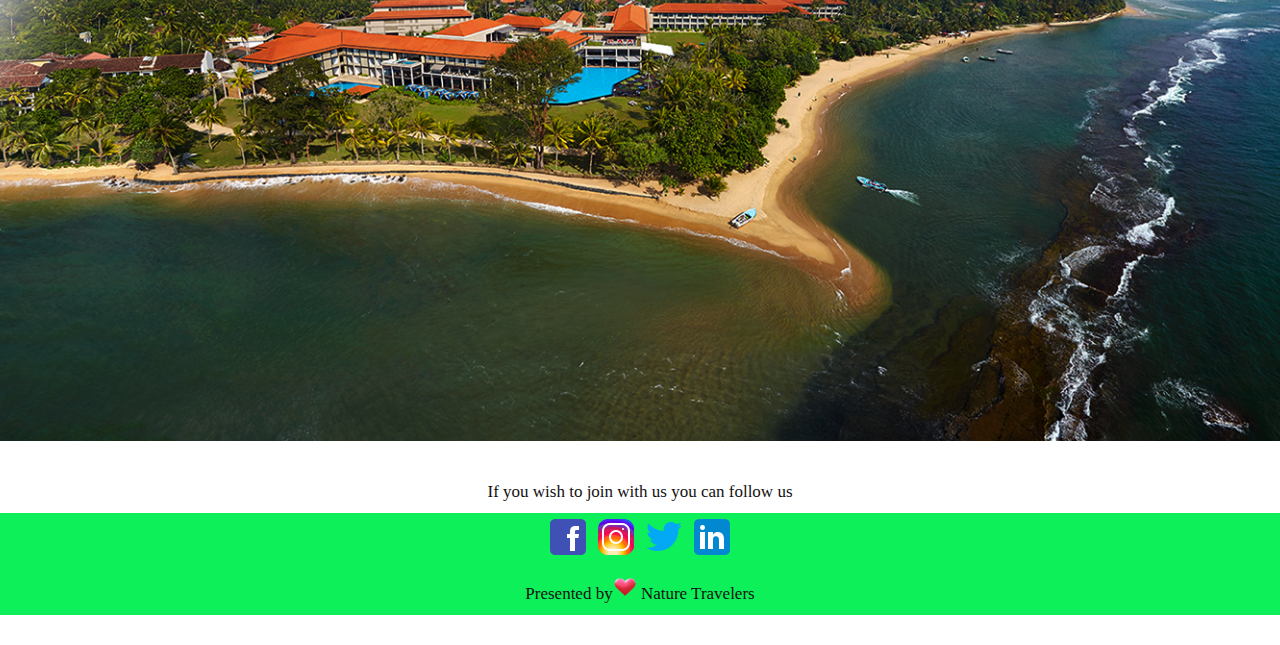
<file: kosgoda.html>
<!DOCTYPE html>
<html lang="en">

<head>
    <meta charset="UTF-8">
    <meta name="viewport" content="with=device-width,initial-scale=1.0">
    <title>Turtle hatcheries in SriLanka</title>
    <link rel="stylesheet" href="style.css">
    <link rel="icon" href="favicon-32x32.png">



</head>

<body>
    <section class="fun-header">
        <nav>
            <h2 class="logo">~Nat<span>Ure~</span></h2>
            <div class="nav-link" id="navLink">
                <img src="icons8-close-32.png" onclick="hideMenu()" alt="close">


                <ul>
                    <li><a href="index.html">HOME</a></li>
                    <li><a href="turtle_category.html">TURTLE CATEGORY</a></li>
                    <li><a href="Hiikaduwa_Hatchery.html">HIKKADUWA TURTLE HATCHERY</a></li>
                    <li><a href="Threats_to_Tur.html">THREATS TO TURTLES</a></li>
                    <li><a href="bentota.html">OTHER TURTLE HATCHERIES</a></li>
                    <li><a href="pharchase.html">PURCHASE & DONATE</a></li>
                </ul>
            </div>
            <img src="menu.png" onclick="showMenu()" alt="menu">
        </nav>
        <h1>Kosgoda Turtle Hatchery</h1>

        <p>Kosgoda is the one of the very few hatcheries where all the five species in the country make their nests.
            They are the Olive Ridleys, Leatherbacks, Green Turtles, Loggerheads and Hawksbills.Today, six out of the
            seven species of sea turtles are endangered. And most of it is because of human exploitation of natural
            resources. Thankfully, this hatchery has taken the onus to protect them.</p>



    </section>
    
    <div class="big">
        <div class="row">
            <div class="hiru">
                <img src="ben.webp" alt="kosgoda">
            </div>
            <div class="hiru">
                <p>Isn't life all about the little things that take up all your heart? Well, it definitely is, for the
                    good folks at the Kosgoda Turtle Hatchery. Here's a welfare center that genuinely cares about these
                    little creatures, even before they're born.<br>Don't forget to ask our staff, if you could
                    experience the rewarding feeling of releasing some of these delicate creatures to the ocean on your
                    visit! The innocent souls come flapping back the first two-three times the wave hits them. But,
                    after that they flap into their homes; the ocean, with so much joy, it fills up your heartThere are
                    18 turtle hatcheries along the southern coast of the country. Among them, kosgoda turtle hatchery
                    ,started in 1981, is one of the oldest turtle conservation project in Sri Lanka. Functioning as a
                    hatchery, Kosgoda project envisage much more to preserve the turtle life on the shore. too!<br>

                </p>
            </div>
        </div>

    </div>

    <section class="kk">
        <h1>Kosgoda Turtle Conservation Project</h1>
        <div class="star">
            <img src="Banner.jpg" alt="differentturtles">
        </div>
        <div class="st">
            <p>Here you will find lots of information about Sri Lanka's pioneering sea turtle conservation project - why
                Sri Lanka (and the village of Kosgoda in particular) is a prime turtle nesting site, why the
                conservation project is needed and how the project is operated by local people with the help of
                international volunteers.</p>

        </div>
        <div class="pop">
            <img src="wk.jpg" alt="beachturtle">
        </div>

    </section>
    <section class="sm">
        <h1>Welcome to South Lanka</h1>



    </section>

    <div class="fotr">

        <p>If you wish to join with us you can follow us</p>

        <div class="ic">

            <img src="23fb.png" alt="fb"><img src="45ins.png" alt="ins"><img src="56tw.png" alt="twit"><img
                src="link.png" alt="linkd">

            <p>Presented by<img src="icons8-heart-94.png" alt="heart"> Nature Travelers</p>





        </div>



    </div>


    <script>

        var navlink = document.getElementById("navLink");

        function showMenu() {
            navLink.style.right = "0";

        }
        function hideMenu() {
            navLink.style.right = "-200px";

        }


    </script>
</body>

</html>
</file>
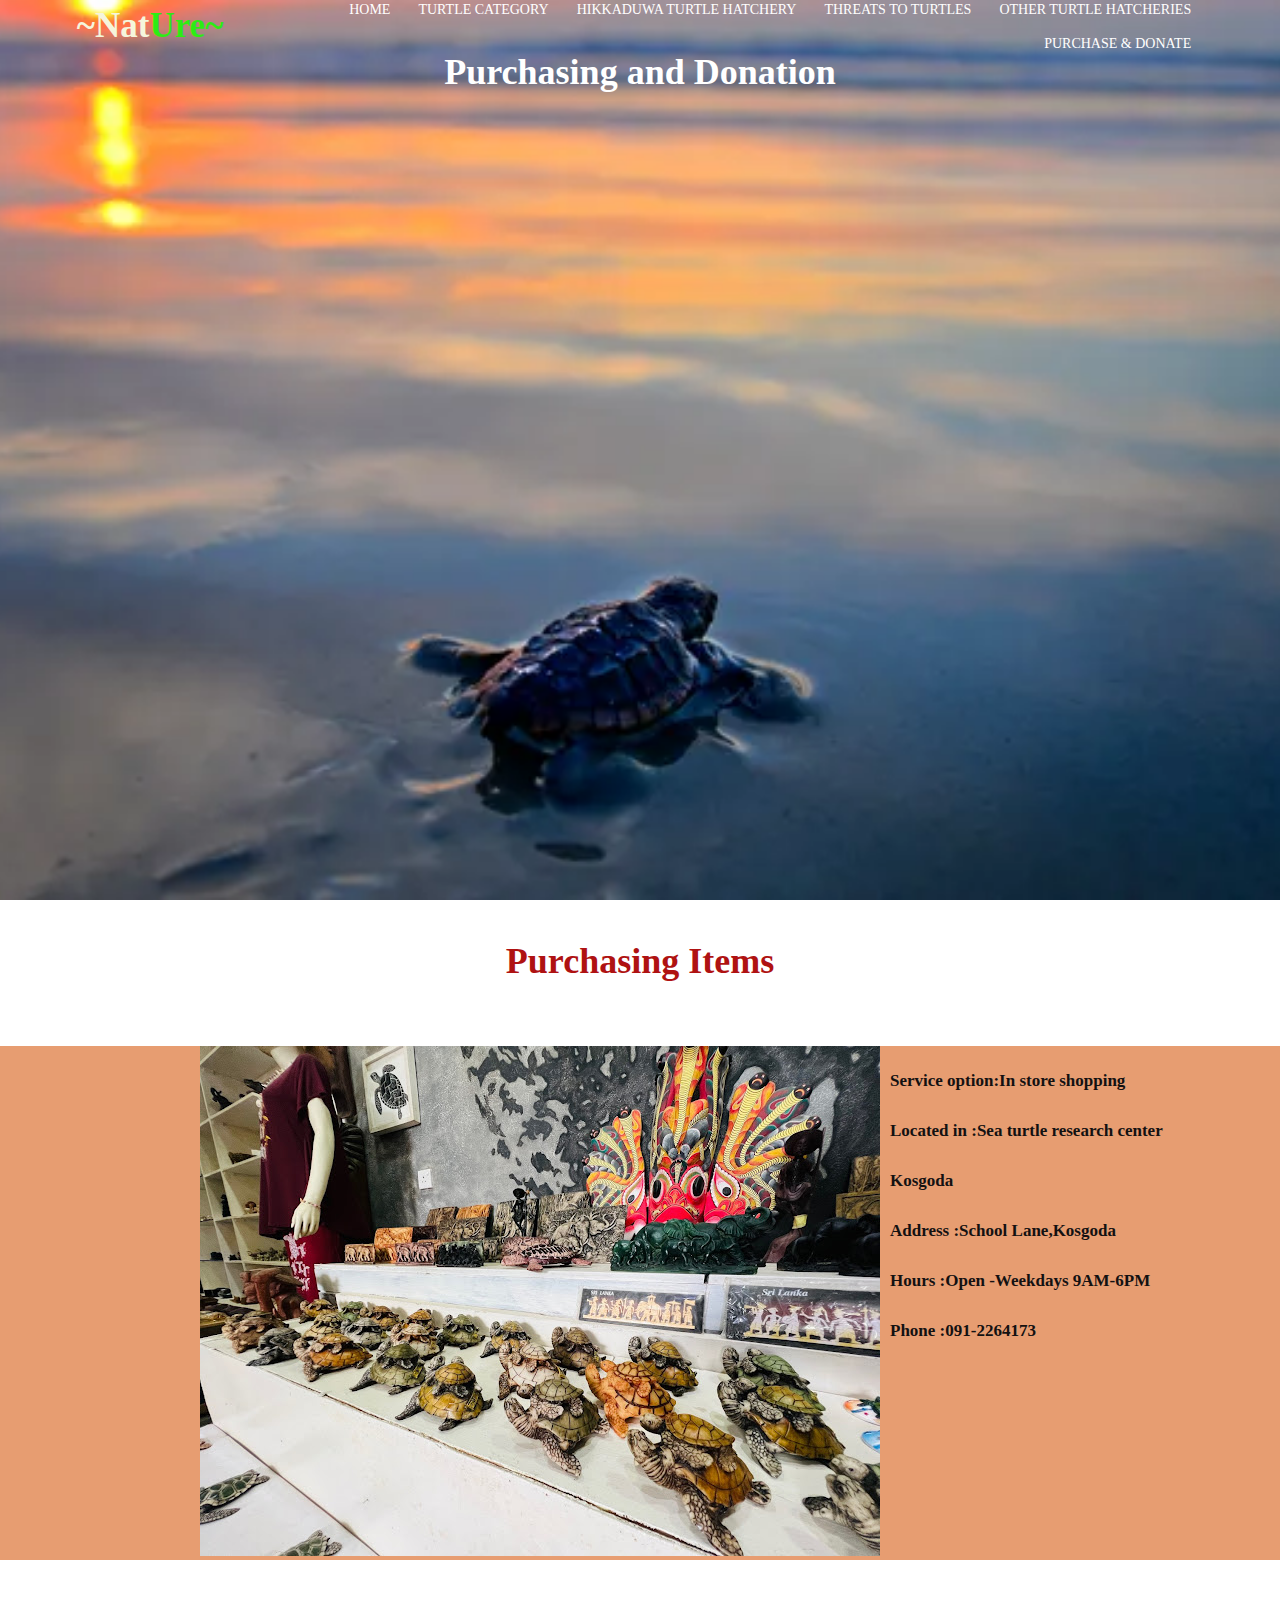
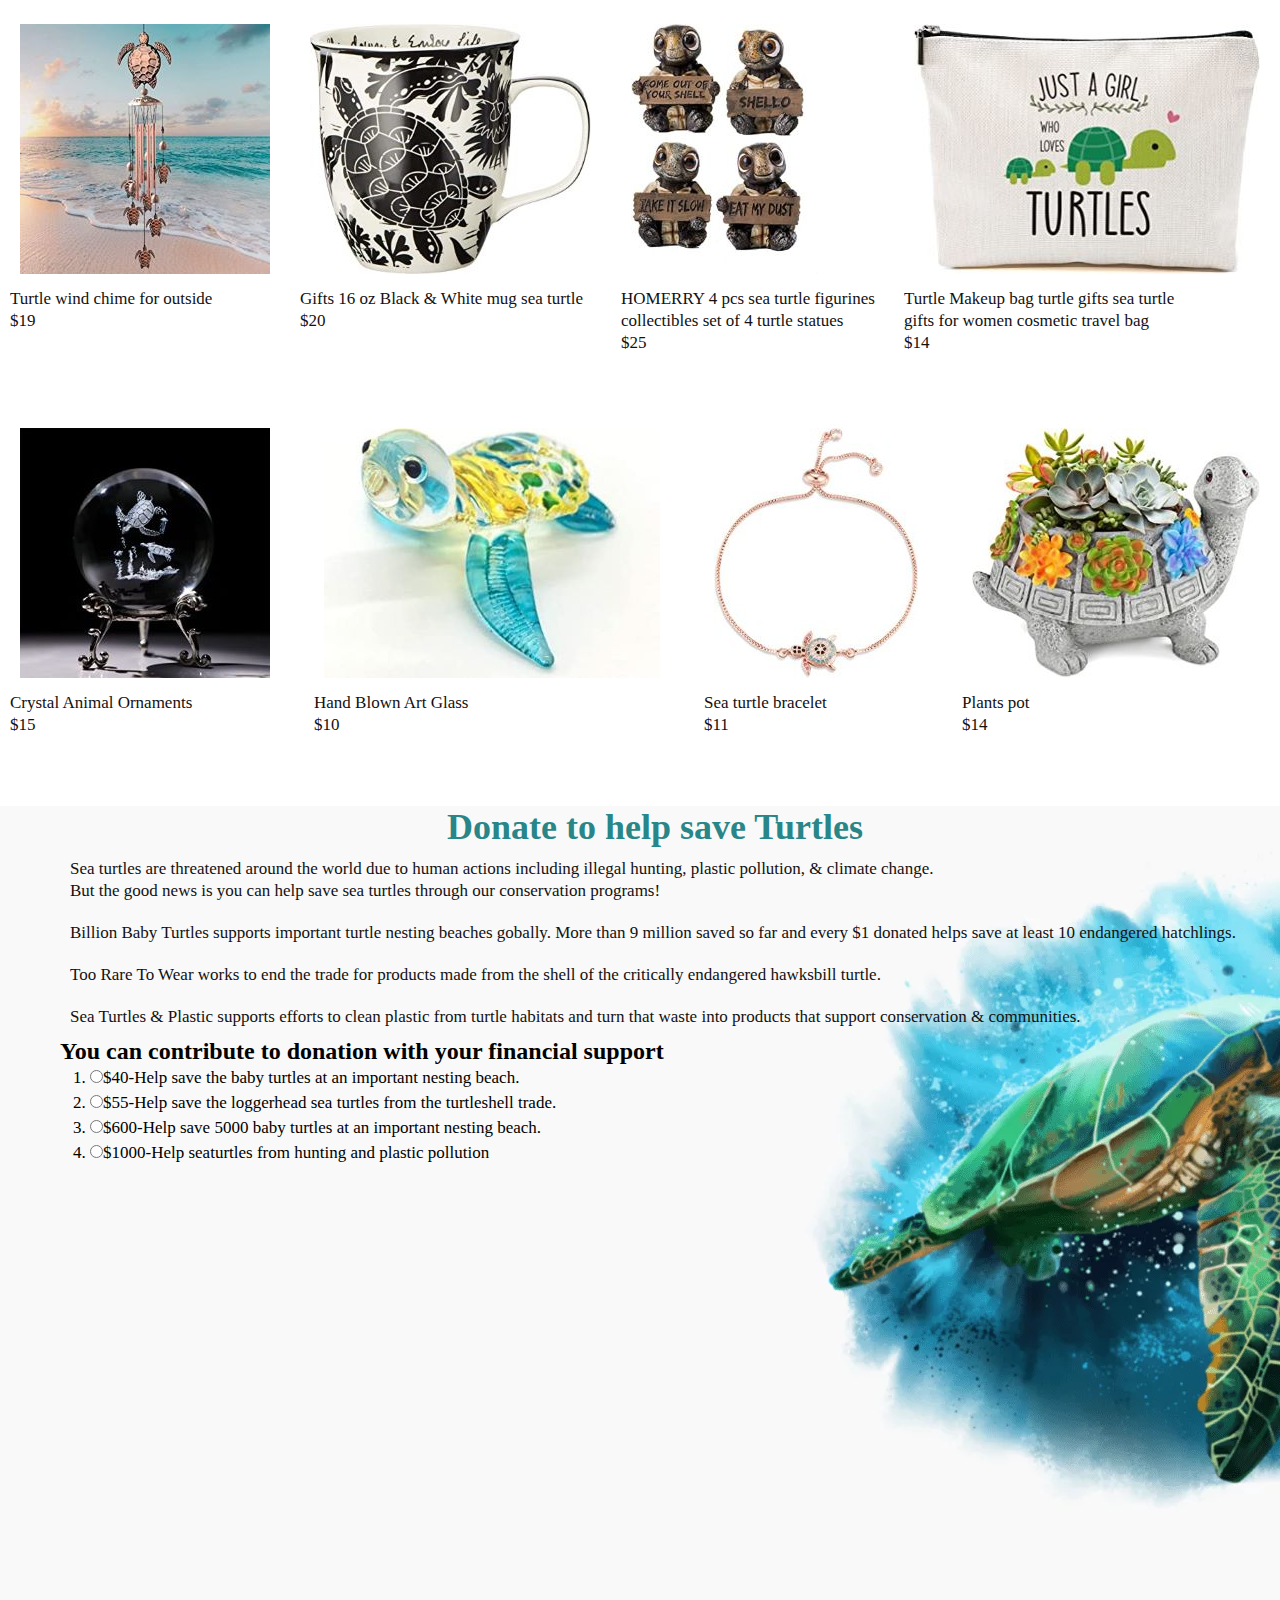
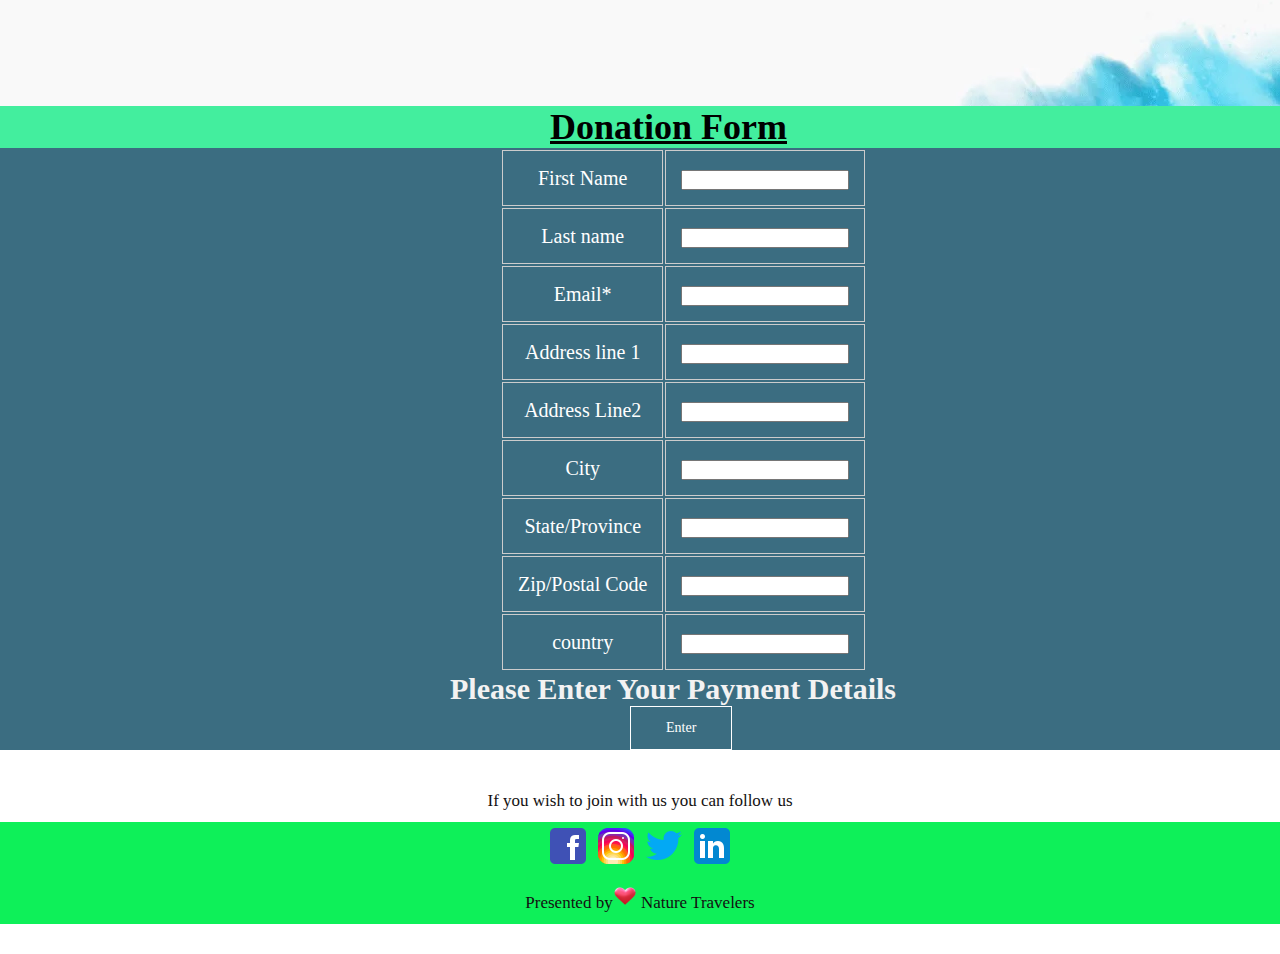
<file: pharchase.html>
<!DOCTYPE html>
<html lang="en">

<head>
    <meta charset="UTF-8">
    <meta name="viewport" content="with=device-width,initial-scale=1.0">
    <title>Turtle hatcheries in SriLanka</title>
    <link rel="stylesheet" href="style.css">
    <link rel="icon" href="favicon-32x32.png">
    

</head>

<body>
    <section class="super-header">
        <nav>
            <h2 class="logo">~Nat<span>Ure~</span></h2>
            <div class="nav-link" id="navLink">
                <img src="icons8-close-32.png" onclick="hideMenu()" alt="close">
                <ul>
                    <li><a href="index.html">HOME</a></li>
                    <li><a href="turtle_category.html">TURTLE CATEGORY</a></li>
                    <li><a href="Hiikaduwa_Hatchery.html">HIKKADUWA TURTLE HATCHERY</a></li>
                    <li><a href="Threats_to_Tur.html">THREATS TO TURTLES</a></li>
                    <li><a href="bentota.html">OTHER TURTLE HATCHERIES</a></li>
                    <li><a href="">PURCHASE & DONATE</a></li>
                </ul>
            </div>
            <img src="menu.png" onclick="showMenu()" alt="menu">

        </nav>
        <h1>Purchasing and Donation</h1>
    </section>

    

    <section class="red">
        <h1>Purchasing Items</h1>
        <div class="row">
            <div class="bomb">
                <img src="ti.jpg" alt="shop">
            </div>
            <div class="bomb">
                <p>Service option:In store shopping<br>
                    Located in :Sea turtle research center Kosgoda<br>
                    Address :School Lane,Kosgoda<br>
                    Hours :Open -Weekdays 9AM-6PM<br>
                    Phone :091-2264173 </p>
            </div>
        </div>
        <div class="row">
            <div class="bob">
                <img src="hg.jpg" alt="wind">
                <p>Turtle wind chime for outside<br>
                    $19</p>
            </div>
            <div class="bob">
                <img src="mug.jpg" alt="mug">
                <p>Gifts 16 oz Black & White mug sea turtle<br>
                    $20</p>
            </div>
            <div class="bob">
                <img src="jko.jpg" alt="figures">
                <p>HOMERRY 4 pcs sea turtle figurines <BR>collectibles set of 4 turtle statues<br>$25</p>
            </div>
            <div class="bob">
                <img src="vx.jpg" alt="bag">
                <p>Turtle Makeup bag turtle gifts sea turtle<br> gifts for women cosmetic travel bag<br>
                    $14</p>
            </div>




        </div>
        <div class="row">
            <div class="flo">
                <img src="qw.jpg" alt="ornament">
                <p>Crystal Animal Ornaments<br>
                    $15</p>
            </div>
            <div class="flo">
                <img src="yt.jpg" alt="glass">
                <p>Hand Blown Art Glass<br>
                    $10</p>
            </div>
            <div class="flo">
                <img src="ug.jpg" alt="bracelet">
                <p>Sea turtle bracelet<br>
                    $11</p>
            </div>
            <div class="flo">
                <img src="plc.jpg" alt="pot">
                <p>Plants pot<br>
                    $14</p>
            </div>
        </div>


    </section>
    <section class="donate">
        <h1>Donate to help save Turtles</h1>
        <p>Sea turtles are threatened around the world due to human actions including illegal hunting, plastic
            pollution, & climate change.<br> But the good news is you can help save sea turtles through our conservation
            programs!


        <ul>
            <li>
                <P>Billion Baby Turtles supports important turtle nesting beaches gobally. More than 9 million saved so
                    far and every $1 donated helps save at least 10 endangered hatchlings. </P>
            </li>
            <li>
                <P>Too Rare To Wear works to end the trade for products made from the shell of the critically endangered
                    hawksbill turtle. </P>
            </li>
            <li>
                <p>Sea Turtles & Plastic supports efforts to clean plastic from turtle habitats and turn that waste into
                    products that support conservation & communities. </p>
            </li>
        </ul>

        <div class="clouds">
            <h2>You can contribute to donation with your financial support</h2>
            <ol >
                <li><input type="radio">$40-Help save the baby turtles at an important nesting beach.</li>
                <li><input type="radio">$55-Help save the loggerhead sea turtles from the turtleshell trade.</li>
                <li><input type="radio">$600-Help save 5000 baby turtles at an important nesting beach.</li>
                <li><input type="radio">$1000-Help  seaturtles from hunting and plastic pollution</li>
            </ol>
        </div>
    </section>
    <section class="bk">
        <div class="happy">
            <h1><u>Donation Form</u></h1>
            <form >
                <table >
                    <tr><td>First Name</td><td><input type ="text" name="fname" ></td></tr>
                    <tr><td>Last name</td><td><input type="text" name="Lname" ></td></tr>
                    <tr><td>Email*</td><td><input type="text" name="Email" ></td></tr>
                    
                    <tr><td>Address line 1<td><input type="text" name="Address " ></td></tr>
                    <tr><td>Address Line2<td><input type="text" name="address" ></td></tr>
                    <tr><td>City<td><input type="text" name="city"  ></td></tr>
                    <tr><td>State/Province<td><input type="text" name="State" ></td></tr>
                    <tr><td>Zip/Postal Code<td><input type="text" name="zip" ></td></tr>
                    <tr><td>country<td><input type="text" name="country" ></td></tr>



                </table>
                <div class="og">
                <h2>Please Enter Your Payment Details</h2>
                 <a href="bank.html" class="but" >Enter</a>
                 </div>
            </form>

        </div>

    </section>
    
   
    <div class="fotr">

        <p>If you wish to join with us you can follow us</p>

        <div class="ic">

            <img src="23fb.png" alt="fb"><img src="45ins.png" alt="ins"><img src="56tw.png" alt="twit"><img
                src="link.png" alt="linkd">

            <p>Presented by<img src="icons8-heart-94.png" alt="heart"> Nature Travelers</p>





        </div>



    </div>

   

 
 <script>

    var navlink = document.getElementById("navLink");

    function showMenu() {
        navLink.style.right = "0";

    }
    function hideMenu() {
        navLink.style.right = "-200px";

    }


</script>

</body>
</html>
</file>
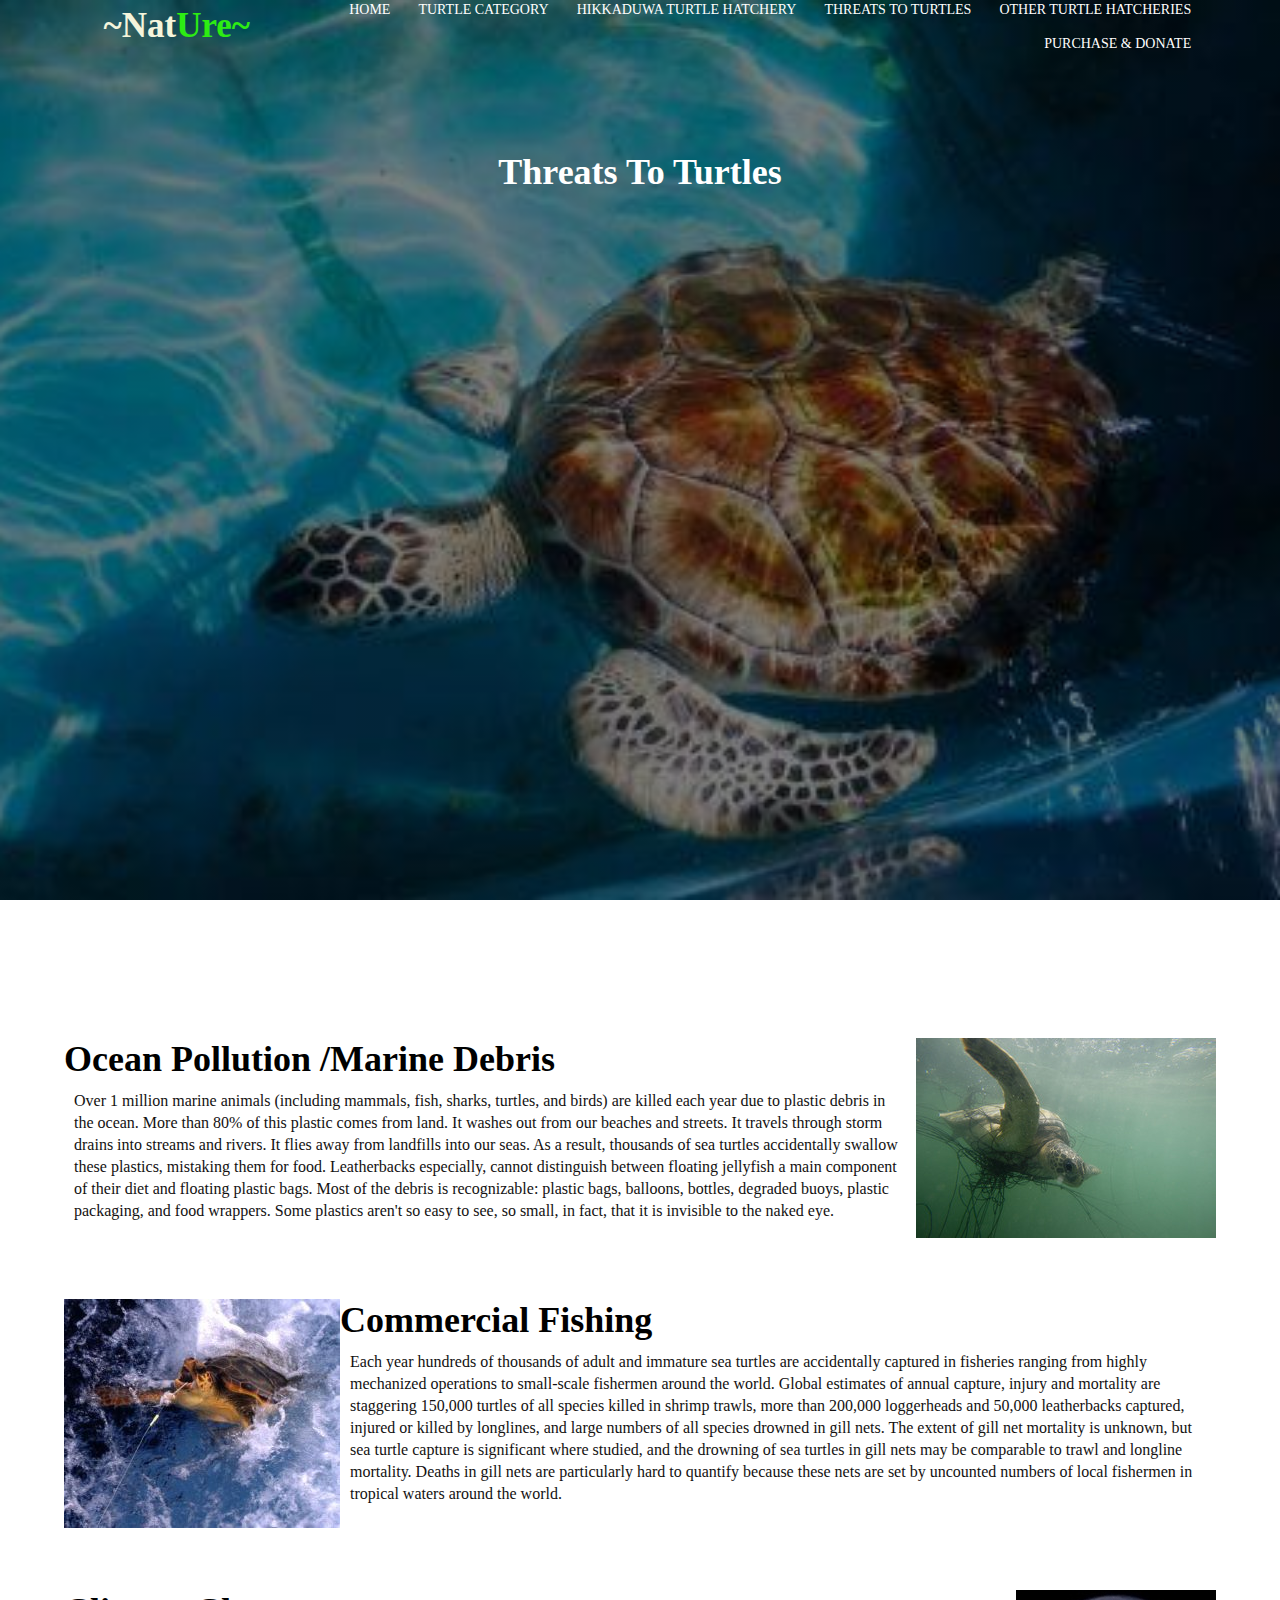
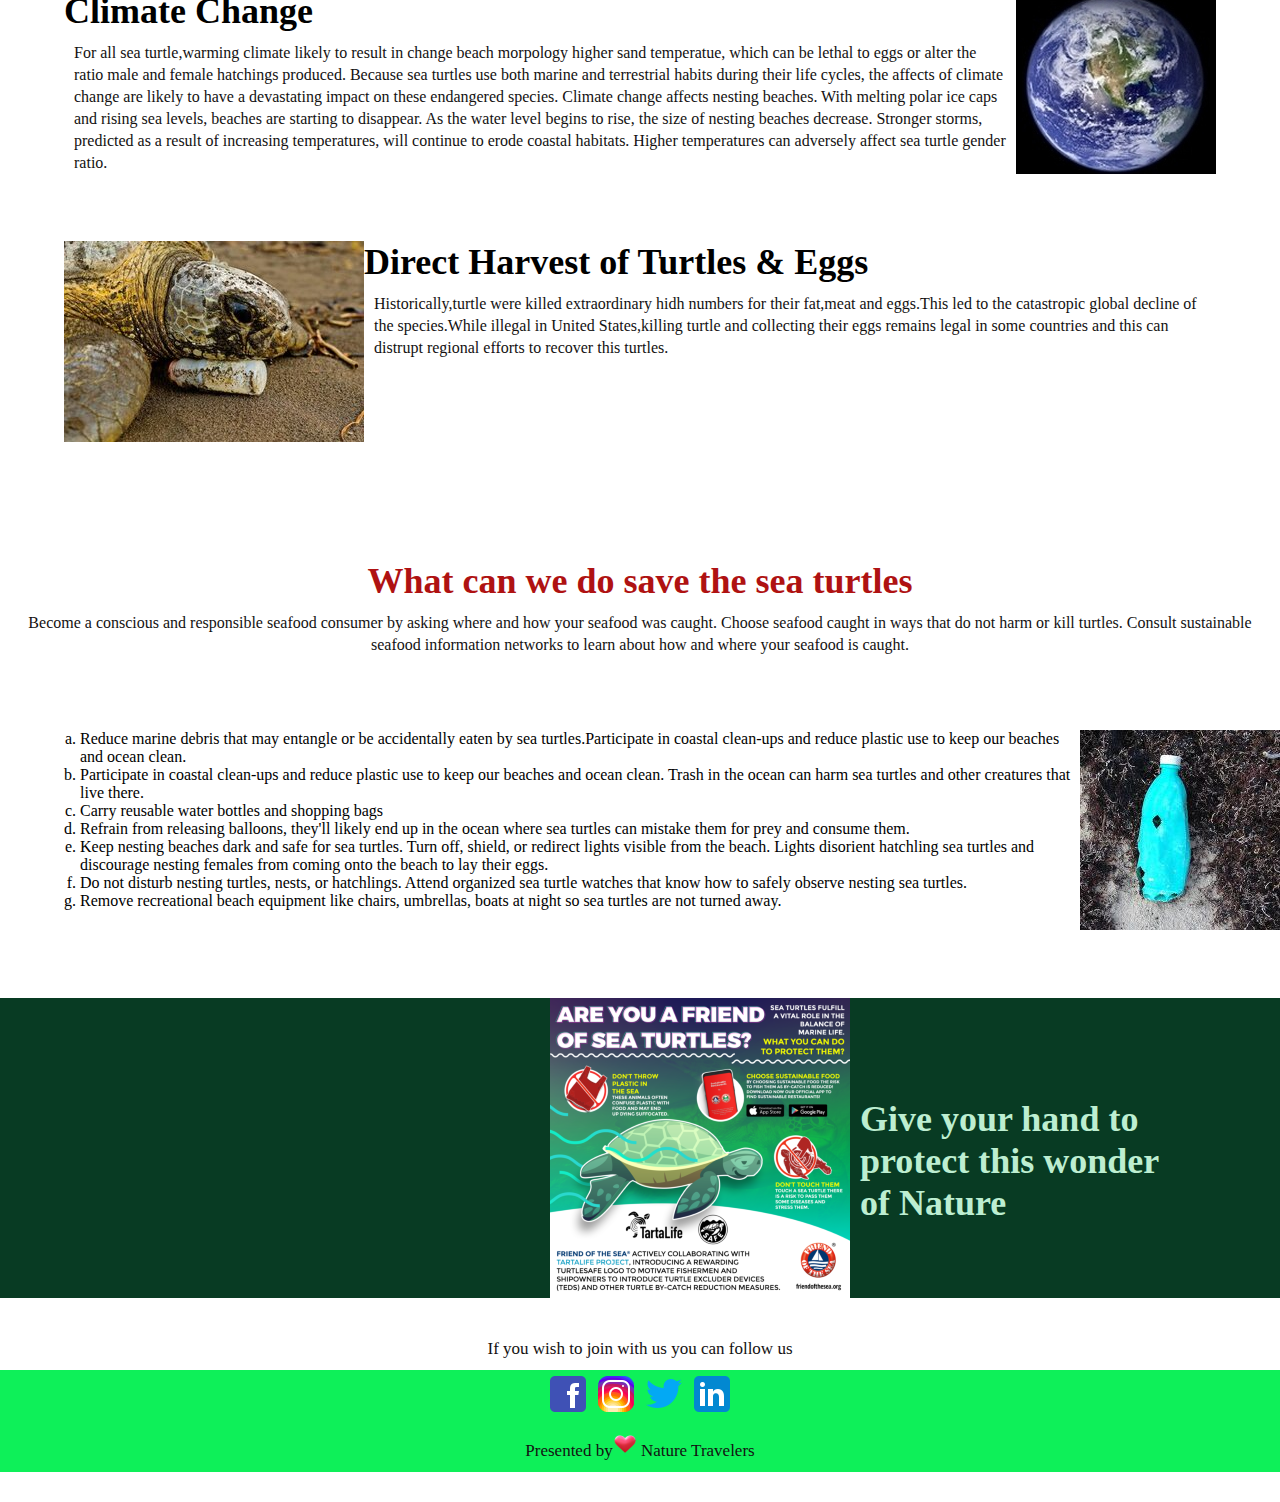
<file: Threats_to_Tur.html>
<!DOCTYPE html>
<html lang="en">

<head>
    <meta charset="UTF-8">
    <meta name="viewport" content="with=device-width,initial-scale=1.0">
    <title>Turtle hatcheries in SriLanka</title>
    <link rel="stylesheet" href="style.css">
    <link rel="icon" href="favicon-32x32.png">



</head>

<body>
    <section class="now-header">
        <nav>
            <h2 class="logo">~Nat<span>Ure~</span></h2>
            <div class="nav-link" id="navLink">
                <img src="icons8-close-32.png" onclick="hideMenu()" alt="close">
                <ul>
                    <li><a href="index.html">HOME</a></li>
                    <li><a href="turtle_category.html">TURTLE CATEGORY</a></li>
                    <li><a href="Hiikaduwa_Hatchery.html">HIKKADUWA TURTLE HATCHERY</a></li>
                    <li><a href="">THREATS TO TURTLES</a></li>
                    <li><a href="bentota.html">OTHER TURTLE HATCHERIES</a></li>
                    <li><a href="pharchase.html">PURCHASE & DONATE</a></li>
                </ul>
            </div>
            <img src="menu.png" onclick="showMenu()" alt="menu">
        </nav>
        <h1>Threats To Turtles</h1>




    </section>

    <section class="threat">
        <div class="row">
            <div class="tea">
                <h1>Ocean Pollution /Marine Debris</h1>
                <p>Over 1 million marine animals (including mammals, fish, sharks, turtles, and birds) are killed each
                    year due to plastic debris in the ocean. More than 80% of this plastic comes from land. It washes
                    out from our beaches and streets. It travels through storm drains into streams and rivers. It flies
                    away from landfills into our seas. As a result, thousands of sea turtles accidentally swallow these
                    plastics, mistaking them for food. Leatherbacks especially, cannot distinguish between floating
                    jellyfish a main component of their diet and floating plastic bags. Most of the debris is
                    recognizable: plastic bags, balloons, bottles, degraded buoys, plastic packaging, and food wrappers.
                    Some plastics aren't so easy to see, so small, in fact, that it is invisible to the naked eye.</p>
            </div>
            <div class="tea">
                <img src="tur_threat.jpg" alt="turtle9">
            </div>
        </div>
        <div class="row">
            <div class="milk">
                <img src="turthreat2.jpg" alt="turtle10">
            </div>

            <div class="milk">
                <h1>Commercial Fishing</h1>
                <p>Each year hundreds of thousands of adult and immature sea turtles are accidentally captured in
                    fisheries ranging from highly mechanized operations to small-scale fishermen around the world.
                    Global estimates of annual capture, injury and mortality are staggering 150,000 turtles of all
                    species killed in shrimp trawls, more than 200,000 loggerheads and 50,000 leatherbacks captured,
                    injured or killed by longlines, and large numbers of all species drowned in gill nets. The extent of
                    gill net mortality is unknown, but sea turtle capture is significant where studied, and the drowning
                    of sea turtles in gill nets may be comparable to trawl and longline mortality. Deaths in gill nets
                    are particularly hard to quantify because these nets are set by uncounted numbers of local fishermen
                    in tropical waters around the world.</p>
            </div>


        </div>
        <div class="row">
            <div class="cofee">
                <h1>Climate Change</h1>
                <p> For all sea turtle,warming climate likely to result in change beach morpology higher sand
                    temperatue, which can be lethal to
                    eggs or alter the ratio male and female hatchings produced.
                    Because sea turtles use both marine and terrestrial habits during their life cycles, the affects of
                    climate change are likely to have a devastating impact on these endangered species. Climate change
                    affects nesting beaches. With melting polar ice caps and rising sea levels, beaches are starting to
                    disappear. As the water level begins to rise, the size of nesting beaches decrease. Stronger storms,
                    predicted as a result of increasing temperatures, will continue to erode coastal habitats. Higher
                    temperatures can adversely affect sea turtle gender ratio.</p>

            </div>

            <div class="cofee">
                <img src="earth-image-NASA-file-photo.jpg" alt="earth">
            </div>
        </div>
        <div class="row">
            <div class="pini">

                <img src="tur_threat1.jpg" alt="turtle11">
            </div>
            <div class="pini">
                <h1>Direct Harvest of Turtles & Eggs</h1>
                <p>Historically,turtle were killed extraordinary hidh numbers for their fat,meat and eggs.This led to
                    the catastropic
                    global decline of the species.While illegal in United States,killing turtle and collecting their
                    eggs
                    remains legal in some countries and this can distrupt regional efforts to recover this turtles.</p>
            </div>
        </div>


    </section>



    <section class="tik">



        <div class="row">

            <div class="light">
                <h1>What can we do save the sea turtles</h1>
                <p>Become a conscious and responsible seafood consumer by asking where and how your seafood was caught.
                    Choose seafood caught in ways that do not harm or kill turtles. Consult sustainable seafood
                    information networks to learn about how and where your seafood is caught.</p>
            </div>
        </div>
        <div class="row">
            <div class="sun">
                <ol type='a'>
                    <li>
                        Reduce marine debris that may entangle or be accidentally eaten by sea turtles.Participate in
                        coastal
                        clean-ups and reduce plastic use to keep our beaches and ocean clean.</li>
                    <li>Participate in coastal clean-ups and reduce plastic use to keep our beaches and ocean clean.
                        Trash in
                        the ocean can harm sea turtles and other creatures that live there.</li>
                    <li>Carry reusable water bottles and shopping bags</li>
                    <li>Refrain from releasing balloons, they'll likely end up in the ocean where sea turtles can
                        mistake them
                        for prey and consume them.</li>
                    <li>Keep nesting beaches dark and safe for sea turtles. Turn off, shield, or redirect lights visible
                        from
                        the beach. Lights disorient hatchling sea turtles and discourage nesting females from coming
                        onto the
                        beach to lay their eggs.</li>
                    <li>Do not disturb nesting turtles, nests, or hatchlings. Attend organized sea turtle watches that
                        know how
                        to safely observe nesting sea turtles.</li>
                    <li>Remove recreational beach equipment like chairs, umbrellas, boats at night so sea turtles are
                        not turned
                        away.</li>

                </ol>

            </div>
            <div class="sun">
                <img src="water-bottle-with-turtle-bite-NOAA.jpg" alt="bottle">

            </div>



        </div>

        <div class="moon">
            <div class="row">
                <img src="Sea-Turtle.png" alt="seaturtle">
                <h1>Give your hand to protect this wonder of Nature</h1>
            </div>
        </div>
    </section>



    <div class="fotr">

        <p>If you wish to join with us you can follow us</p>

        <div class="ic">
            <img src="23fb.png" alt="fb"><img src="45ins.png" alt="ins"><img src="56tw.png" alt="twit"><img
                src="link.png" alt="linkd">

            <p>Presented by<img src="icons8-heart-94.png" alt="heart"> Nature Travelers</p>



        </div>






    </div>


    <script>

        var navlink = document.getElementById("navLink");

        function showMenu() {
            navLink.style.right = "0";

        }
        function hideMenu() {
            navLink.style.right = "-200px";

        }


    </script>
</body>

</html>
</file>
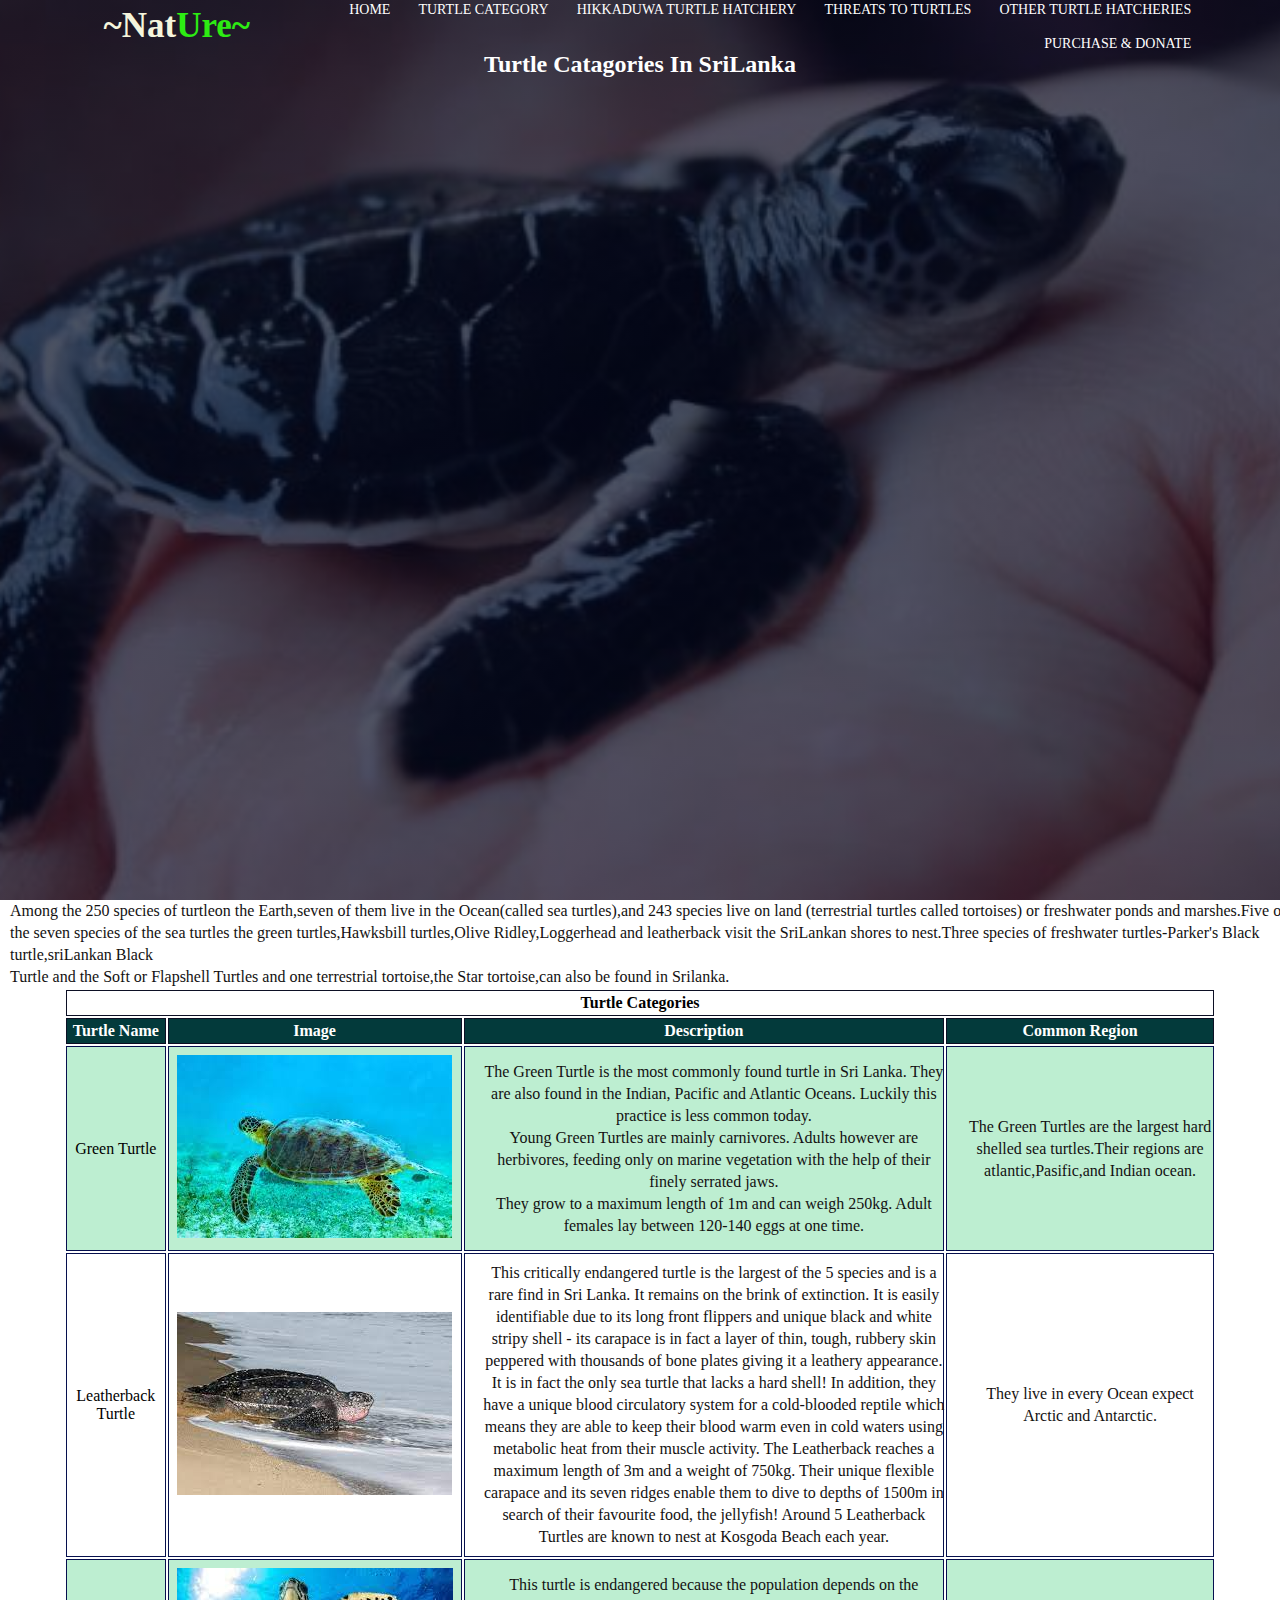
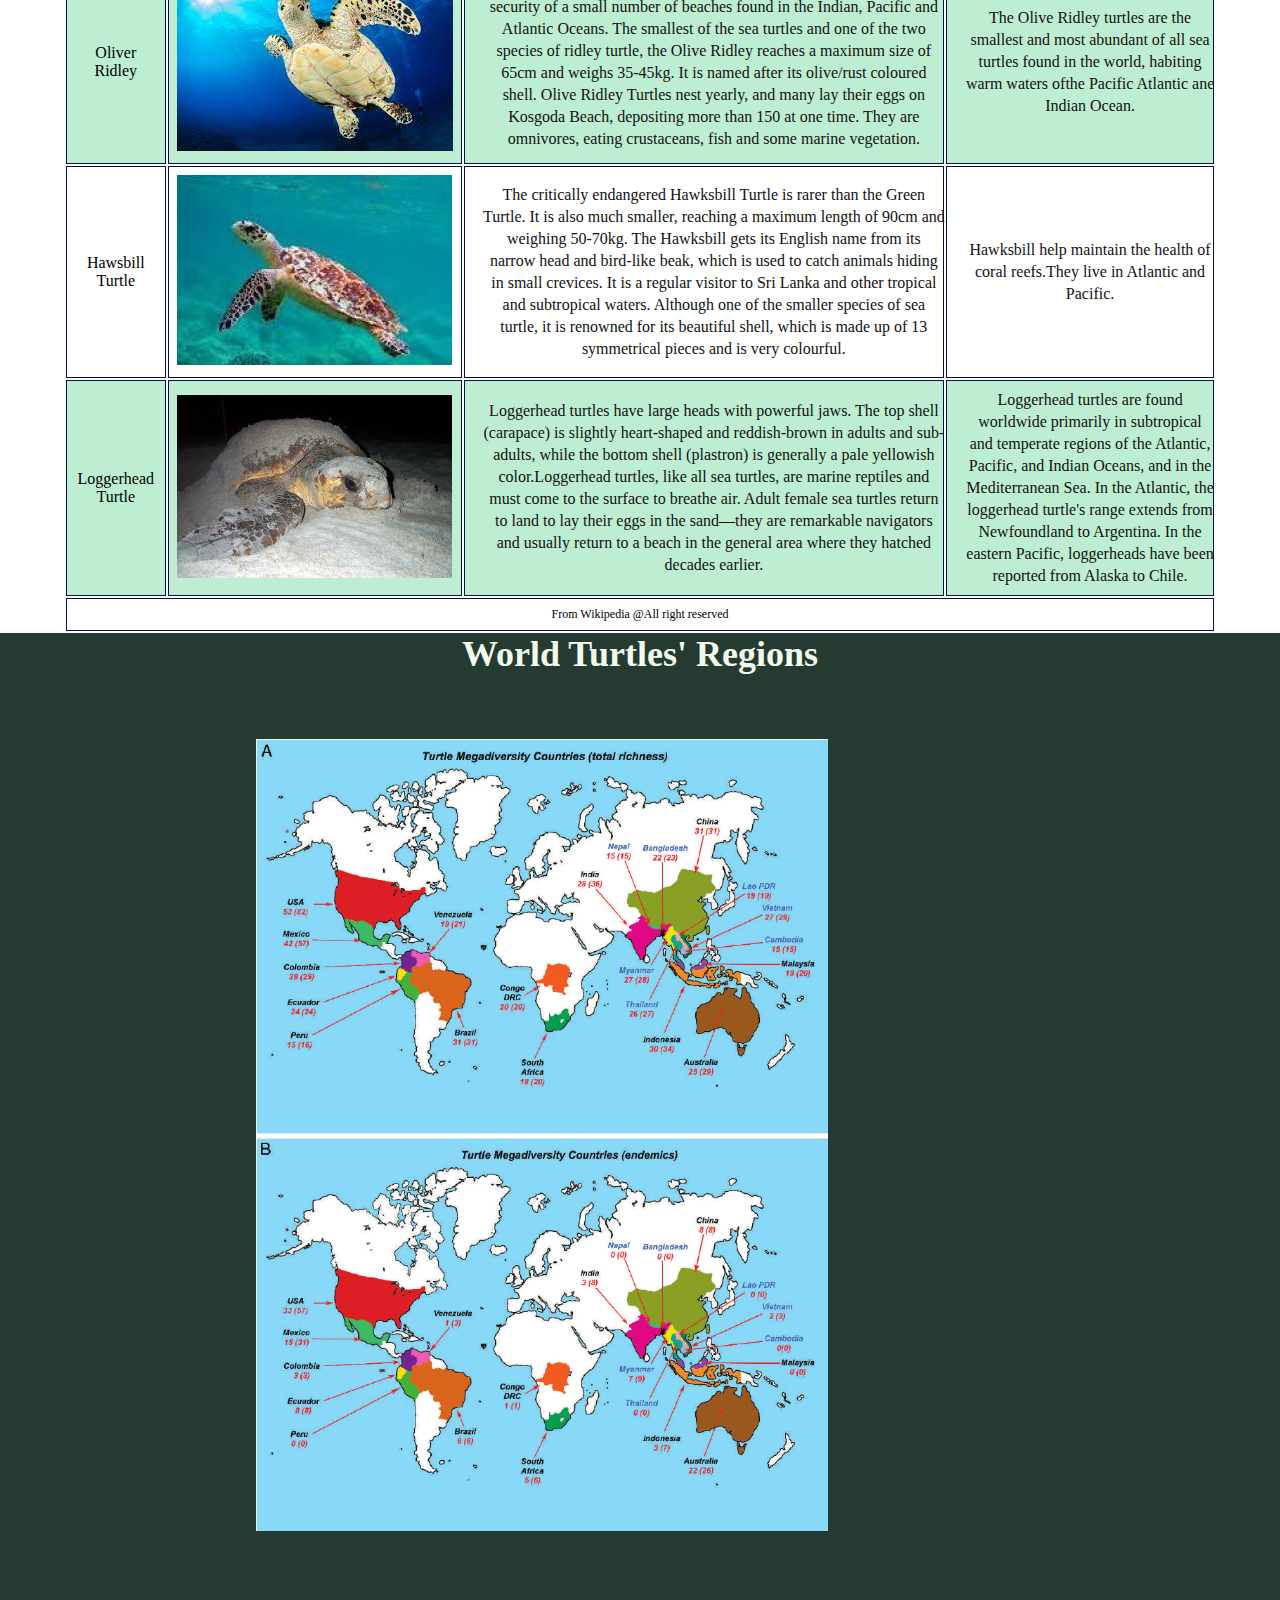
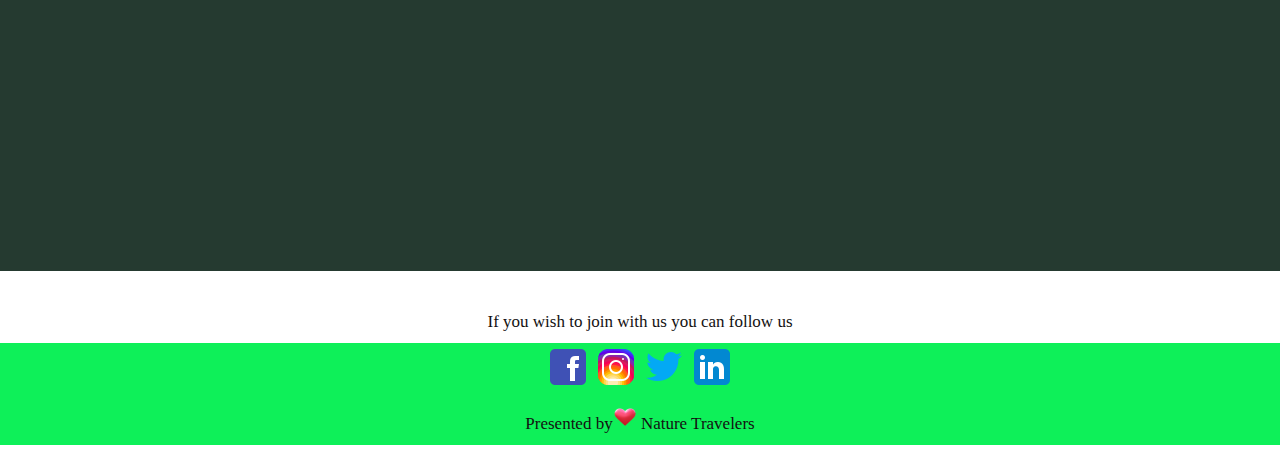
<file: turtle_category.html>
<!DOCTYPE html>
<html lang="en">

<head>
    <meta charset="UTF-8">
    <meta name="viewport" content="with=device-width,initial-scale=1.0">
    <title>Turtle hatcheries in SriLanka</title>
    <link rel="stylesheet" href="style.css">
    <link rel="icon" href="favicon-32x32.png">


</head>

<body>
    <section class="sub-header">
        <nav>
            <h2 class="logo">~Nat<span>Ure~</span></h2>
            <div class="nav-link" id="navLink">
                <img src="icons8-close-32.png" onclick="hideMenu()" alt="close">
                <ul>
                    <li><a href="index.html">HOME</a></li>
                    <li><a href="">TURTLE CATEGORY</a></li>
                    <li><a href="Hiikaduwa_Hatchery.html">HIKKADUWA TURTLE HATCHERY</a></li>
                    <li><a href="Threats_to_Tur.html">THREATS TO TURTLES</a></li>
                    <li><a href="bentota.html">OTHER TURTLE HATCHERIES</a></li>
                    <li><a href="pharchase.html">PURCHASE & DONATE</a></li>
                </ul>
            </div>
            <img src="menu.png" onclick="showMenu()" alt="menu">

        </nav>
        <h2>Turtle Catagories In SriLanka</h2>



    </section>



    <div class="catag-table">
        <p>Among the 250 species of turtleon the Earth,seven of them live in the Ocean(called sea turtles),and 243
            species live on land (terrestrial turtles called tortoises) or freshwater ponds and marshes.Five of the
            seven species
            of the sea turtles the green turtles,Hawksbill turtles,Olive Ridley,Loggerhead and leatherback visit the
            SriLankan
            shores to nest.Three species of freshwater turtles-Parker's Black turtle,sriLankan Black<br> Turtle and the
            Soft
            or Flapshell
            Turtles and one terrestrial tortoise,the Star tortoise,can also be found in Srilanka.
        </p>
        <div class="dTable">
            <table>
                <thead>
                    <tr>
                        <th colspan="4">Turtle Categories</th>
                    </tr>
                    <tr>
                        <th>Turtle Name</th>
                        <th>Image</th>
                        <th>Description</th>

                        <th>Common Region</th>

                    </tr>
                </thead>
                <tbody>
                    <tr>
                        <td>Green Turtle</td>

                        <td><img src="download_(7).jpg" alt="turtle2"></td>
                        <td>
                            <p>The Green Turtle is the most commonly found turtle in Sri Lanka. They are also found in
                                the
                                Indian, Pacific and Atlantic Oceans. Luckily this practice is less common today.<br>
                                Young Green
                                Turtles are mainly carnivores. Adults however are herbivores, feeding only on marine
                                vegetation with the help of their finely serrated jaws.<br>

                                They grow to a maximum length of 1m and can weigh 250kg. Adult females lay between
                                120-140
                                eggs at one time.</p>
                        </td>
                        <td>
                            <p>The Green Turtles are the largest hard shelled sea turtles.Their regions are
                                atlantic,Pasific,and Indian ocean.</p>
                        </td>

                    </tr>
                    <tr>
                        <td>Leatherback Turtle</td>
                        <td><img src="download_(8).jpg" alt="turtle3"></td>
                        <td>
                            <p>This critically endangered turtle is the largest of the 5 species and is a rare find in
                                Sri Lanka. It remains on the brink of extinction.

                                It is easily identifiable due to its long front flippers and unique black and white
                                stripy shell - its carapace is in fact a layer of thin, tough, rubbery skin peppered
                                with thousands of bone plates giving it a leathery appearance. It is in fact the only
                                sea turtle that lacks a hard shell!

                                In addition, they have a unique blood circulatory system for a cold-blooded reptile
                                which means they are able to keep their blood warm even in cold waters using metabolic
                                heat from their muscle activity.

                                The Leatherback reaches a maximum length of 3m and a weight of 750kg. Their unique
                                flexible carapace and its seven ridges enable them to dive to depths of 1500m in search
                                of their favourite food, the jellyfish!

                                Around 5 Leatherback Turtles are known to nest at Kosgoda Beach each year.</p>
                        </td>
                        <td>
                            <p>They live in every Ocean expect Arctic and
                                Antarctic.</p>
                        </td>
                    </tr>
                    <tr>
                        <td>Oliver Ridley</td>
                        <td><img src="download_(9).jpg" alt="turtle4"></td>
                        <td>
                            <p>This turtle is endangered because the population depends on the security of a small
                                number of beaches found in the Indian, Pacific and Atlantic Oceans.

                                The smallest of the sea turtles and one of the two species of ridley turtle, the Olive
                                Ridley reaches a maximum size of 65cm and weighs 35-45kg. It is named after its
                                olive/rust coloured shell.

                                Olive Ridley Turtles nest yearly, and many lay their eggs on Kosgoda Beach, depositing
                                more than 150 at one time. They are omnivores, eating crustaceans, fish and some marine
                                vegetation.</p>
                        </td>
                        <td>
                            <p>The Olive Ridley turtles are the smallest and most abundant of all sea turtles found in
                                the world,
                                habiting warm waters ofthe Pacific Atlantic ane Indian Ocean.</p>
                        </td>

                    </tr>
                    <tr>
                        <td>Hawsbill Turtle</td>
                        <td><img src="hawsbill.jpg" alt="turtle5"></td>
                        <td>
                            <p>The critically endangered Hawksbill Turtle is rarer than the Green Turtle. It is also
                                much smaller, reaching a maximum length of 90cm and weighing 50-70kg.

                                The Hawksbill gets its English name from its narrow head and bird-like beak, which is
                                used to catch animals hiding in small crevices. It is a regular visitor to Sri Lanka and
                                other tropical and subtropical waters. Although one of the smaller species of sea
                                turtle, it is renowned for its beautiful shell, which is made up of 13 symmetrical
                                pieces and is very colourful.</p>
                        </td>
                        <td>
                            <p>Hawksbill help maintain the health of coral reefs.They live in Atlantic and Pacific.</p>
                        </td>
                    </tr>
                    <tr>
                        <td>Loggerhead Turtle</td>
                        <td><img src="loggerhead.jpg" alt="turtle6"></td>
                        <td>
                            <p>Loggerhead turtles have large heads with powerful jaws. The top shell (carapace) is
                                slightly heart-shaped and reddish-brown in adults and sub-adults, while the bottom shell
                                (plastron) is generally a pale yellowish color.Loggerhead turtles, like all sea turtles,
                                are marine reptiles and must come to the surface to breathe air. Adult female sea
                                turtles return to land to lay their eggs in the sand—they are remarkable navigators and
                                usually return to a beach in the general area where they hatched decades earlier.</p>
                        </td>
                        <td>
                            <p>Loggerhead turtles are found worldwide primarily in subtropical and temperate regions of
                                the Atlantic, Pacific, and Indian Oceans, and in the Mediterranean Sea. In the Atlantic,
                                the loggerhead turtle's range extends from Newfoundland to Argentina. In the eastern
                                Pacific, loggerheads have been reported from Alaska to Chile.</p>
                        </td>
                    </tr>



                    </tbody>
                <tfoot>
                    <tr>
                        <td colspan="4">From Wikipedia @All right reserved</td>
                    </tr>
                </tfoot>
                


            </table>
        </div>

        <div class="map">
            <h1>World Turtles' Regions</h1>
            <div class="row">
                <div class="world-map">
                    <img src="world.map.png" alt="map">
                </div>

            </div>
        </div>

    </div>


    <div class="fotr">

        <p>If you wish to join with us you can follow us</p>

        <div class="ic">
            <img src="23fb.png" alt="fb"><img src="45ins.png" alt="ins"><img src="56tw.png" alt="twit"><img
                src="link.png" alt="linkd">

            <p>Presented by<img src="icons8-heart-94.png" alt="heart"> Nature Travelers</p>

        </div>




    </div>





    <script>

        var navlink = document.getElementById("navLink");

        function showMenu() {
            navLink.style.right = "0";

        }
        function hideMenu() {
            navLink.style.right = "-200px";

        }


    </script>
</body>

</html>
</file>
<file: style.css>
* {
    margin: 0;
    padding: 0;
    font-family: Cambria, Cochin, Georgia, Times, 'Times New Roman', serif;
}

.header {
    min-height: 100vh;
    width: 100%;
    background-image: linear-gradient(rgba(4, 9, 30, 0.7), rgba(4, 9, 30, 0.7)), url(island-under-the-sea-wallpaper-89101_w635.webp);
    background-position: center;
    background-size: cover;
    position: relative;
}

nav {
    display: flex;
    padding: 2% 6%;
    justify-content: space-between;
    align-items: center;
    height: 50px;
}

.logo {
    width: 200px;
    color: beige;
    font-size: 35px;
}

span {
    color: rgb(45, 236, 19);
}

.nav-link {
    flex: 1;
    text-align: right;

}

.nav-link ul li {
    list-style: none;
    display: inline-block;
    padding: 8px 12px;
    position: relative;
}

.nav-link ul li a {
    color: #fff;
    font-size: 14px;

    text-decoration: none;
    transition: 0.4s ease-in-out;
}

.nav-link ul li a:hover {
    color: rgb(14, 85, 216);
}

.t-box {
    width: 90%;
    color: #fff;
    top: 35%;
    position: absolute;
    left: 5%;

    text-align: center;
    font-family: ' Arial';

}

.t-box h1 {
    font-size: 50px;

}

.t-box p {
    margin: 10px 0 4px;
    font-size: 17px;
    color: #fff;


}

.h-btn {
    display: inline-block;
    text-decoration: none;
    color: #fff;
    border: 1px solid #fff;
    padding: 12px 34px;
    font-size: 13px;
    background: transparent;
    position: relative;
    cursor: pointer;
}

.h-btn:hover {
    border: 1px solid #43ee9e;
    background: #30cfe4;
    transition: 1s;
}

nav img {
    display: none;

}

.cta p {
    color: #0fdceb;
}


@media screen and (max-width:800px) {




    .t-box h1 {
        font-size: 22px;
    }

    .t-box p {
        font-size: 15px;
    }

    .nav-link ul li {
        display: block;

    }

    .nav-link {
        position: absolute;
        background: #108663;
        height: 100vh;
        width: 200px;
        top: 0;
        right: -200px;
        text-align: left;
        z-index: 2;
    }


    nav img {
        display: block;
        color: #fff;
        margin: 10px;
        font-size: 16px;
        cursor: pointer;
    }

    .nav-link ul {
        padding: 30px;

    }

    .about p {
        font-size: 16px;
    }
}

/*-----about-----*/
.about {
    width: 80%;
    margin: auto;
    text-align: center;
    padding-top: 100px;
}

h1 {
    font-size: 36px;
    font-weight: bold;
}

p {
    color: #131111;
    font-size: 17px;
    font-weight: 300;
    line-height: 22px;
    padding: 10px;
}

.row {
    margin-top: 5%;
    display: flex;
    justify-content: space-between;

}

.about-col {
    flex-basis: 31%;
    background: #b2eeb7;
    border-radius: 10px;
    margin-bottom: 5%;
    padding: 20px 12px;
    box-sizing: border-box;
    transition: 0.5s;
}

h3 {
    text-align: center;
    font-weight: 600;
    margin: 10px 0;

}

.about-col:hover {
    box-shadow: 0 0 20px 0px rgba(0, 0, 0, 0.2);
}

@media(max-width:800px) {
    .row {
        flex-direction: column;
    }
}

/*-----pictures-----*/
.pic {
    width: 80%;
    margin: auto;
    text-align: center;
    padding-top: 50px;
}

.pic-box {
    flex-basis: 32%;
    border-radius: 10px;
    margin-bottom: 30px;
    position: relative;
    overflow: hidden;
}

.pic-box img {
    width: 100%;
    display: block;
}

.layer {
    background: transparent;
    height: 100%;
    width: 100%;
    position: absolute;
    top: 0;
    left: 0;
    transition: 0.5s;
}

.layer:hover {
    background: rgba(14, 186, 238, 0.6);
}

.layer h3 {
    width: 100%;
    font-weight: 300;
    color: #2e2929;
    font-size: 26px;
    bottom: 0;
    left: 50%;
    transform: translateX(-50%);
    position: absolute;
    opacity: 0;
    transition: 0.5s;
}

.layer:hover h3 {
    bottom: 48%;
    opacity: 1;
}

.vision {
    width: 80%;
    margin: auto;
    text-align: center;
    padding-top: 100px;
}

.vision-dic {
    flex-basis: 31%;
    border-radius: 5px;
    margin-bottom: 5%;
    text-align: left;
}

.vision-dic img {
    width: 100%;
    border-radius: 5px;
}

.vision-dic p {
    padding: 0;
}

.vision-dic h3 {
    margin-top: 16px;
    margin-bottom: 15px;
    text-align: left;
}

/*-----call to action-----*/
.cta {
    height: 40vh;
    width: 100%;
    background-image: linear-gradient(rgba(0, 0, 0, 0.7), rgba(0, 0, 0, 0.7)), url(turtle5.webp);
    background-position: center;
    background-size: cover;
    border-radius: 10px;
    text-align: center;
    padding: 50px 0;
}

.cta h1 {
    color: #fff;
    margin-bottom: 40px;
    padding: 0;
}

@media(max-width:800px) {
    .cta h1 {
        font-size: 24px;
    }
}

/*-----footer-----*/
.fotr {
    width: 100%;
    text-align: center;
    padding: 30px 0;
}

.fotr h4 {
    margin-bottom: 20px;
    margin-top: 10px;
    font-weight: 600;
}

.ic {
    background-color: #0ef059;
}




.sub-header {
    height: 100vh;
    width: 100%;
    background-image: linear-gradient(rgba(4, 8, 30, 0.7), rgba(4, 8, 30, 0.7)), url(tur_hatch1.jpg);
    background-position: center;
    background-size: cover;
    text-align: center;
    color: #fff;
}

.sub-header h1 {
    margin-top: 100px;

}

.catag-table p {
    width: 100%;
    margin-left: 10px;
    padding: 0;
    font-size: 16px;
}

.dTable {
    width: 90%;
    margin-left: 5%;
    border-collapse: collapse;

}

.dTable p {
    font-size: 16px;
}

.dTable td,
th {
    border: 1px solid rgb(6, 16, 78);

}

.dTable thead tr:nth-child(2) {
    background: #033a3b;
    color: #fff;

}

.dTable tbody tr:nth-child(odd) {
    background: #bdeed1;
}

.dTable tbody tr:hover {
    background: #55ffcc;
}

.dTable tfoot td {
    font-size: 12px;
    text-align: center;
}

.map h1 {
    text-align: center;
    color: #f2faee;
}

.map {
    background-color: #253a30;
}

.gp img {
    margin-right: 20px;

}

.world-map {
    align-items: center;
    margin-left: 20%;

}

.world-map img {
    height: 70%;
}

@media screen and (max-width:800px) {


    .sub-header {
        background-image: url(jungle.jpg);

        background-repeat: no-repeat;
        background-size: cover;
        height: 100vh;
    }

    .catag-table p {
        font-size: 12px;
    }

    .world-map img {
        height: 50%;
        width: 56%;


    }

    .dTable {
        width: auto;
        height: 70%;
        border-collapse: collapse;
    }

    .dTable img {
        width: 100px;
        height: 75px;
    }
}

/*----for i phones---*/
@media screen and (max-width:480px) {


    .sub-header {
        background-image: url(turtle3ne.jpg);
        background-size: cover;
        background-repeat: no-repeat;
        background-position: center;
        width: auto;

    }


    .nav-link {
        position: absolute;
        background: #108663;
        height: 100vh;
        width: 170px;
        top: 0;
        right: -220px;
        text-align: left;
        z-index: 2;
    }

    .catag-table p {
        font-size: 10px;
    }

    .dTable {
        width: auto;

        border-collapse: collapse;
    }

    .dTable img {
        width: 60px;
        height: 50px;

    }
}






/*-----Hikkaduwa hatchery page-----*/
.new-header {
    height: 100vh;
    width: 100%;
    background-image: linear-gradient(rgba(5, 32, 44, 0.7), rgba(5, 32, 44, 0.7)), url(sea-water-clouds-the-ocean-turtle-hd-wallpaper-preview.jpg);
    background-position: center;
    background-size: cover;
    text-align: center;
    color: #fff;
}

.new-header h1 {
    margin-top: 100px;
}

.new-header p {
    color: #fff;
    font-size: 16px;
}

/*----Hikkaduwa Content----*/
.hi-content {
    width: 80%;
    margin: auto;
    padding-top: 80px;
    padding-bottom: 50px;

}

.hi-col {
    flex-basis: 48%;
    padding: 30px 2px;
}

.hi-col img {
    width: 90%;
    display: block;
}

.hi-col h1 {
    padding-top: 0;
}

.hi-col p {
    padding: 15px 0 25px;
    font-size: 16px;
}

.pic-btn

/*----Hikkaduwa pictures----*/
.pictureq {
    width: 70px;
    margin: auto;
    text-align: center;
    padding-top: 80px;
    padding-bottom: 50px;
    padding-left: 10px;

}

.pictureq h1 {
    text-align: center;
}

.fit {

    flex-basis: 50%;

    margin-bottom: 10%;
    width: 80%;

}

.fit p {
    padding: 0%;
    margin-left: 20px;
    margin-right: 10px;


}

.fit img {
    width: 60%;
    height: 80%;
    margin-left: 120px;
    margin-right: 20px;
}

.uv h1 {
    margin-top: 0;
    text-align: center;
    color: #af1212;
}

.uv img {
    margin-left: 450px;
    margin-top: 50px;
}

.uv p {
    margin-left: 60px;
}

.btn3 {
    width: 150px;
    height: 50px;
    background: transparent;


    border: 1px solid #fff;
    display: inline-block;

    font-style: italic;
    position: relative;

}

.btn3 a {
    color: #fff;
    font-size: 20px;
    text-decoration: none;
    transition: 0.4s ease-in-out;

}

.btn3:hover {
    background-color: #1f334b;
}

.btn3 a:hover {
    color: #f30a7f;
    cursor: pointer;


}

/*---for tabblets*/
@media screen and (max-width:800px) {
    .new-header {
        background-image: url(sddefault.jpg);
        background-repeat: no-repeat;
        background-size: cover;
        background-position: center;
        height: 100vh;


    }

    .new-header p {
        font-size: 15px;
    }

    .nav-link {
        position: absolute;
        background: #108663;
        height: 100vh;
        width: 200px;
        top: 0;
        right: -200px;
        text-align: left;
        z-index: 2;
    }

    .uv img {
        width: 300px;
        margin-left: 100px;

    }

    .uv p {
        margin-left: 10px;
        font-size: 13px;
    }

    .new-header p {
        font-size: 12px;
    }

    .hi-col p {
        font-size: 13px;
    }

    .fit p {
        font-size: 13px;
    }
}

/*--for iphone---*/
@media screen and (max-width:480px) {

    .new-header {
        background-image: url(sddefault.jpg);
        background-repeat: no-repeat;
        background-size: cover;
        background-position: center;
        height: 100vh;


    }

    .hi-col p {
        font-size: 13px;
    }

    .fit p {
        font-size: 13px;
    }

    .uv p {
        font-size: 13px;
    }

}




/*---Threats to turtle---*/
.now-header {
    background-image: linear-gradient(rgba(0, 0, 0, 0.5), rgba(0, 0, 0, 0.5)), url(kosgo21.jpg);
    height: 100vh;
    width: 100%;
    background-position: center;
    background-size: cover;
    text-align: center;
}

.now-header h1 {
    margin-top: 100px;
    color: #fff;
}

.threat {
    width: 90%;
    margin: auto;
    padding-bottom: 50px;
    padding-top: 80px;
}

.tea p {
    font-size: 16px;
}

.milk p {
    font-size: 16px;
}

.cofee p {
    font-size: 16px;
}

.pini p {
    font-size: 16px;
}

.light h1 {
    text-align: center;
    color: #af1212;
}

.light p {
    text-align: center;
    font-size: 16px;
}

.sun ol {
    font-size: 16px;
    margin-left: 80px;
}

.moon {
    background-color: #083b23;

}

.moon img {
    margin-left: 550px;
    width: 30%;
    height: 30%;

}

.moon h1 {
    margin-right: 90px;
    margin-left: 10px;
    margin-top: 100px;
    color: #bdeed1;

}

/*---for tabblets---*/
@media screen and (max-width:800px) {

    .now-header {
        background-image: url(turtle+hatchling.jpg);
        background-position: center;
        background-repeat: no-repeat;
        background-size: cover;
        height: 100vh;
    }

    .tea h1 {
        font-size: 18px;
    }

    .tea p {
        font-size: 13px;
    }

    .tea img {
        width: 200px;
        height: 100px;
    }

    .milk img {
        width: 200px;
        height: 100px;
    }

    .milk p {
        font-size: 13px;
    }

    .milk h1 {
        font-size: 18px;
    }

    .cofee h1 {
        font-size: 18px;
    }

    .cofee p {
        font-size: 13px;
    }

    .cofee img {
        width: 200px;
        height: 100px;
    }

    .pini h1 {
        font-size: 18px;

    }

    .pini p {
        font-size: 13px;
    }

    .pini img {
        width: 200px;
        height: 100px;
    }

    .light h1 {
        font-size: 20px;
    }

    .light p {
        font-size: 13px;
    }

    .sun ol li {
        font-size: 13px;
    }

    .sun img {
        width: 150px;
        height: 150px;
        margin-left: 60px;
    }




    .moon img {
        margin-left: 30px;
    }

    .moon h1 {
        font-size: 22px;
        margin-top: 20px;
    }
}






/*----bentota----*/
.hi-header {
    height: 100vh;
    width: 100%;
    background-image: linear-gradient(rgba(27, 15, 58, 0.7), rgba(0, 0, 0, 0.7)), url(banner\ bentota.jpg);
    background-position: center;
    background-size: cover;
    text-align: center;
}

.hi-header h1 {
    color: #fff;
    font-size: 25px;
}

.hi-header p {
    color: #fff;
    font-size: 16px;
}

.tree {
    background-color: #e6cbc4;
}

.tree p {
    font-size: 16px;
    margin-left: 20px;
}

.tree ol li {
    margin-left: 50px;
}

.rock img {
    margin-left: 25px;
}

.sea h1 {
    font-family: 'Gill Sans', 'Gill Sans MT', Calibri, 'Trebuchet MS', sans-serif;
    text-align: center;
    background-color: #f1f8f6;
}

.jb {
    background-color: #f5dcd1;
}

.yk p {
    margin-top: 10px;

}

.yk img {
    margin-left: 30px;
}

.yk h2 {
    margin-left: 30px;
    text-align: center;

}

.jip {
    width: 100%;
    height: 50vh;
    background-image: url(et.jpg);
    background-position: center;
    background-size: cover;
    text-align: center;
}

.jip h1 {
    color: #bdeed1;
    font-family: 'Gill Sans', 'Gill Sans MT', Calibri, 'Trebuchet MS', sans-serif;
    font-style: italic;

}

/*--- for tabblet---*/
@media screen and (max-width:800px) {
    .hi-header {
        background-image: url(banner\ bentota.jpg);
        background-size: cover;
        background-repeat: no-repeat;
        height: 100vh;
        background-position: center;
    }

    .hi-header h1 {
        font-size: 14px;
    }

    .hi-header p {
        font-size: 13px;
    }

    .tree p {
        font-size: 13px;
    }
}

/*----for iphone----*/
@media screen and (max-width:480px) {

    .hi-header {
        background-image: url(banner\ bentota.jpg);
        background-size: cover;
        background-repeat: no-repeat;
        height: 100vh;
        background-position: center;
    }

    .hi-header p {
        font-size: 12px;
    }

    .tree p {
        font-size: 12px;
    }

    .tree ol li {
        font-size: 12px;
    }

    .yk p {
        font-size: 12px;
    }

    .rock img {
        margin-left: 40px;
    }
}

/*----kodgoda----*/
.fun-header {


    width: 100%;
    height: 100vh;
    background-image: linear-gradient(rgba(0, 0, 0, 0.7), rgba(0, 0, 0, 0.7)), url(BabySeaTurtleFacesOcean.jpg);
    background-size: cover;
    background-position: center;
    background-repeat: no-repeat;
    color: #fff;

}

.fun-header h1 {
    color: #fff;
    text-align: center;
}

.fun-header p {
    color: #fff;
    text-align: center;
    margin-top: 120px;
    font-size: 16px;
}

.hiru p {
    margin-left: 50px;
    font-size: 16px;
}

.hiru img {
    margin-left: 30px;
}

.star img {
    margin-left: 200px;
    margin-top: 90px;
}

.st p {
    margin-left: 30px;
    font-size: 16px;
}

.kk h1 {
    text-align: center;
    margin-left: 20px;
    margin-top: 50px;
}

.pop img {
    width: 90%;
    height: 90vh;
    margin-left: 85px;
}

.sm {
    height: 100vh;
    background-image: url(rk.png);
    background-repeat: no-repeat;
    background-position: center;
    background-size: cover;
}

.sm h1 {
    text-align: center;
    color: #2191c5;
    margin-top: 60px;

}

/*---for iphone---*/
@media screen and (max-width:480px) {

    .fun-header p {
        font-size: 13px;
    }

    .hiru img {
        width: 300px;
        height: 300px;
    }

    .hiru p {
        font-size: 13px;
    }

    .kk h1 {
        font-size: 22px;
    }

    .star img {
        width: 450px;
        height: 200px;
        margin-left: 20px;
    }

    .st p {
        font-size: 13px;
    }

    .pop img {
        margin-left: 20px;
        height: 350px;
    }

}

/*--for tabblet--*/
@media screen and (max-width:800px) {
    .fun-header p {
        font-size: 14px;
    }

    .hiru img {
        width: 700px;
        height: 500px;
    }

    .hiru p {
        font-size: 14px;
        margin-left: 20px;
    }

    .kk h1 {
        font-size: 25px;
    }

    .star img {
        width: 600px;
        height: 200px;
        margin-left: 40px;
    }

    .st p {
        font-size: 13px;
    }

    .pop img {
        margin-left: 35px;
        height: 350px;
    }
}

/*----pharchase & donate page----*/
.super-header {
    width: 100%;
    height: 100vh;
    background-image: url(baby.webp);
    background-position: center;
    background-repeat: no-repeat;
    background-size: cover;
}

.super-header h1 {
    text-align: center;
    color: #fff;
}

.red h1 {
    margin-top: 40px;
    text-align: center;
    color: #af1212;
}

.bomb {
    background-color: #e79d71;
}

.bomb img {
    margin-left: 200px;
}

.bomb p {
    margin-right: 100px;
    line-height: 50px;
    font-weight: bold;
}

.bob {
    width: 90%;
}

.bob img {
    margin-left: 20px;
    margin-right: 20px;
}

.flo img {
    margin-left: 20px;
    margin-right: 20px;
}

.donate h1 {
    text-align: center;
    color: #298688;
    margin-top: 60px;
    font-family: 'Times New Roman', Times, serif;
    margin-left: 30px;
}

.donate {
    width: 100%;
    height: 100vh;
    background-image: url(home_about_section.webp);

}

.donate p {
    margin-left: 60px;
}

.donate li p {
    margin-left: 60px;
}

.clouds ol li {
    line-height: 25px;
    margin-left: 90px;
    font-size: 17px;
}

.clouds h2 {
    margin-left: 60px;
}

.happy td {
    padding: 15px;
    color: #fff;


}

.happy h1 {
    margin-left: 550px;
}

.happy form {
    background-color: #3b6d81;
    font-size: 20px;
}

.happy table {
    text-align: center;
    margin-left: 500px
}

.but {
    display: inline-block;
    text-decoration: none;
    color: #fff;
    border: 1px solid #fff;
    padding: 13px 35px;
    font-size: 14px;
    background: transparent;

    cursor: pointer;
    margin-left: 630px;

}

.og h2 {
    margin-left: 450px;
    color: #f3f2f2;
}

.but:hover {
    border: 1px solid #da5beb;
    background: #664c5a;
    transition: 1s;

}

.bk {
    background-color: #43ee9e;

}

/*---for tabblet---*/
@media screen and (max-width:800px) {

    .super-header {
        background-image: url(baby.webp);
        background-repeat: no-repeat;
        background-size: cover;
        height: 100vh;
    }

    .bomb img {
        width: 50%;
        height: 50vh;
        margin-left: 20px;

    }

    .bob p {
        margin-top: -110px;
        margin-left: 300px;
        font-size: 12px;
    }

    .bob img {
        width: 25%;
        height: 50%;
        margin-top: 30px;
        margin-left: 40px;
    }

    .flo img {
        width: 25%;
        height: 50%;
        margin-left: 40px;
        margin-top: 30px;
    }

    .flo p {
        margin-top: -110px;
        margin-left: 300px;
        font-size: 12px;
    }

    .donate {

        height: 550px;
        background-image: url(home_about_section.webp);
        background-size: contain;
        background-repeat: no-repeat;
    }

    .donate h1 {
        font-size: 14px;
    }

    .donate p {
        font-size: 12px;
    }

    .clouds {
        width: 90%;
        height: 100vh;
    }

    .clouds h2 {
        font-size: 13px;
    }

    .clouds ol li {
        font-size: 12px;
    }

    .happy h1 {
        font-size: 16px;
        margin-left: 200px;
    }

    .happy table {
        text-align: left;
        margin-left: 110px;
    }

    .happy td {
        padding: 12px;
        font-size: small;
    }

    .og h2 {
        font-size: 16px;
        margin-left: 120px;
    }

    .but {
        margin-left: 200px;
        width: 40px;
        height: 20px;
    }
}

/*--- media query for the iphone---*/
@media screen and (max-width:480px) {
    .super-header {
        background-image: url(baby.webp);
        background-position: center;
        background-size: cover;
        background-repeat: no-repeat;
    }

    .donate {
        background-image: url(home_about_section.webp);
        background-size: cover;
        background-repeat: no-repeat;
        height: 500px;
        width: auto;
    }

    .clouds ol li {
        font-size: 8px;
        line-height: 20px;
    }

    .donate p {
        font-size: 12px;
        margin-left: 10px;
        padding: 5px;
    }

    .happy table {
        margin-top: 20px;

    }

}

/*---iphoneSE---*/
@media screen and (max-width:375px) {
    .super-header {
        background-image: url(top.jpg);
        background-position: center;
        background-size: cover;
        background-repeat: no-repeat;
        height: 100vh;
    }

    .clouds ol li {
        font-size: 8px;
        padding: 0%;
    }

    .nav-link {
        position: absolute;
        background: #108663;
        height: 100vh;
        width: 180px;
        top: 0;
        right: -200px;
        text-align: left;
        z-index: 2;
    }

    .bomb img {
        height: 200px;
    }

    .bob p {
        margin-left: 190px;
    }

    .flo p {
        margin-left: 190px;
    }

    .donate p {
        margin-left: 5px;
        font-size: 10px;
    }

    .donate {
        background-image: url(home_about_section.webp);
        background-size: contain;
        background-repeat: no-repeat;
        height: 600px;
        width: auto;
    }

    .donate li p {
        margin-left: 5px;
        font-size: 9px;
    }

    .happy table {
        margin-top: 10px;
        margin-left: 10px;

    }

    .bk {
        margin-top: -10px;
    }

    .og {
        margin-left: 10px;
    }

    .but {
        width: 100px;
        height: 40px;
    }

}

/*----for the desktop----*/
@media screen and (max-width:1024px) {
    .super-header {
        background-image: url(baby.webp);
        background-position: center;
        background-size: cover;
        background-repeat: no-repeat;
    }

    .donate {
        background-image: url(home_about_section.webp);
        background-size: cover;
        background-repeat: no-repeat;
        height: 500px;
        width: auto;
    }

    .clouds ol li {
        font-size: 8px;
        line-height: 20px;
    }

    .donate p {
        font-size: 12px;
        margin-left: 10px;
        padding: 5px;
    }

    .happy table {
        margin-top: 20px;

    }

}

/*---iphoneSE---*/
@media screen and (max-width:375px) {
    .super-header {
        background-image: url(top.jpg);
        background-position: center;
        background-size: cover;
        background-repeat: no-repeat;
        height: 100vh;
    }

    .clouds ol li {
        font-size: 8px;
        padding: 0%;
    }

    .nav-link {
        position: absolute;
        background: #108663;
        height: 100vh;
        width: 180px;
        top: 0;
        right: -200px;
        text-align: left;
        z-index: 2;
    }

    .bomb img {
        height: 200px;
    }

    .bob p {
        margin-left: 190px;
    }

    .flo p {
        margin-left: 190px;
    }

    .donate p {
        margin-left: 5px;
        font-size: 10px;
    }

    .donate {
        background-image: url(home_about_section.webp);
        background-size: contain;
        background-repeat: no-repeat;
        height: 600px;
        width: auto;
    }

    .donate li p {
        margin-left: 5px;
        font-size: 9px;
    }

    .happy table {
        margin-top: 10px;
        margin-left: 10px;

    }

    .bk {
        margin-top: -10px;
    }

    .og {
        margin-left: 10px;
    }

    .but {
        width: 100px;
        height: 40px;
    }
}

/*--net hub---*/
@media screen and (max-width:1024px) {


    .nav-link ul li a {
        color: #fff;
        font-size: 12px;

        text-decoration: none;
        transition: 0.4s ease-in-out;
    }

    .nav-link ul li {
        list-style: none;
        display: inline-block;
        position: relative;
    }
}

/*---paymentpage---*/
* {
    box-sizing: border-box;
}





.input {
    border: 1px solid #999;
}

.input input {
    width: 100%;
    border: none;
    outline: none;
    padding: 10px;
}

.selection {
    display: flex;
    justify-content: space-between;
    align-items: center;
}

.selection select {
    padding: 10px 20px;
}

.ap {
    background-color: blueviolet;
    color: white;
    text-align: center;
    text-transform: uppercase;
    text-decoration: none;
    padding: 10px;
    font-size: 18px;
    transition: 0.5s;
}

.ap:hover {
    background-color: #2191c5;
}

.cards img {
    width: 100px;
}

.baab {
    margin-left: 300px;
    margin-top: 100px;
}

/*tickets page*/

.topic {
    width: auto;
    height: 70px;
    background-color: #07f37191;

    color: #fff;


}

.topic h1 {
    text-align: center;
}

.homi {
    color: #FFF;
    text-decoration: none;





    cursor: pointer;
    background-color: #07f37100;
}

.tic-header {
    min-height: 100vh;
    width: 100%;
    background-image: linear-gradient(rgba(4, 9, 30, 0.7), rgba(4, 9, 30, 0.7)), url("hikkaduwa-1-sri-lanka.jpg");
    background-repeat: no-repeat;
    background-position: center;
    background-size: cover;
    height: 100%;
    color: #fff;
}

.logo1 {
    width: 200px;
    color: beige;
    font-size: 35px;
}
.summaryT{
    width: 80%;
    margin-left: 300px;
}
.summary-Table {
    width: 80%;
    border-collapse: collapse;
    margin: 20px auto;
}

.summary-Table th, td {
    border: 1px solid #ccc;
    padding: 8px;
    text-align: center;
}

.summaryHead{
    background-color: #f2f2f2;
}




/*media quaries*/
@media screen and(max-width:380px) {
    .tic-header {
        min-height: 100vh;
        width: 100%;
        background-image: linear-gradient(rgba(4, 9, 30, 0.7), rgba(4, 9, 30, 0.7)), url("hikkaduwa-1-sri-lanka.jpg");
        background-repeat: no-repeat;
        background-position: center;
        background-size: cover;
        height: 100%;
        color: #fff;
    }


}






/*--calender--*/




/*--Guests section starts--*/
.guest h2 {
    margin-left: 200px;
    color: #0f42eb;
}

.top-guest {
    align-items: center;
    margin-left: 400px;

}

.information {
    box-sizing: border-box;
    width: 300px;
    margin: 20vh auto 0 auto;
    padding: 20px;
    background-color: rgb(231, 240, 239);
    border-radius: 4px;
    font-size: 16px;
    box-shadow: #131111;



}

.info {
    display: flex;
    justify-content: center;
}

.info button {
    padding: 12px;
    margin: 16px;
    font-size: 20px;
}

.info h3 {
    font-size: 30px;
}


/*--media quary--*/

@media screen and(max-width:380px) {
.confiremationPage{
    width: 200px;
    font-size: 10px;
}
.tbsum{

width: 20%;
margin-left: 5px;



}



}



.table-info{
    border-collapse: collapse;



}

.table-info table {
    background-color: #ffffff65;

}

.table-info td,
th {
    border: 1px solid rgb(12, 15, 36);
    padding: 3px 3px;

}



.formStyle{
    background-image:linear-gradient(rgba(4, 9, 30, 0.7), rgba(4, 9, 30, 0.7)), url("rk.png"); ;
    padding: 20px 80px;
    color: #2258ec;
}
.summaryT {
    margin-top: 20px;
    padding: 5px;
    border: 1px solid #4d3434;
    border-radius: 5px;
    margin-left: 20px;
    color: #FFF;
    margin-left: 280px;
  }
  
  #summary-Table {
    width: 80%;
    border-collapse: collapse;
    margin-top: 10px;

    border-color: #0fdceb;
  }
  
  #summary-Table th,
  #summary-Table td {
    border: 1px solid #534b4b;
    padding: 8px;
    text-align: right;
  }
  
  #summary-Table th {
    background-color: #f2f2f2;
  }
#summaryHead th{
    background-color: #5ab5d1;
}


/*--details pg--*/

.iti {
    position: relative;
    display: inline-block;
}



input[type=tel] {
    padding-right: 6px;
    padding-left: 52px;
    margin-left: 0;

    position: relative;
    z-index: 0;
    margin-top: 0 !important;
    margin-bottom: 0 !important;
    margin-right: 0;
    border: 1px solid #CCC;
    width: 270px;
    height: 35px;
    /* padding: 6px 12px; */
    border-radius: 2px;
    font-family: inherit;
    font-size: 100%;
    color: inherit;
}

.detailsButton {
    color: #FFF;
    background-color: #428BCA;
    border: 1px solid #357EBD;
    height: 39px;
    margin: 0;
    padding: 6px 20px;
    border-radius: 2px;
    font-family: inherit;
    font-size: 100%;
}

.detailsButton:hover {
    background-color: #3276B1;
    border-color: #285E8E;
    cursor: pointer;
}
.row-1{
    margin-left: 200px;
}








.formD {
    width: 300px;
    margin: 20vh auto 0 auto;
    padding: 20px;
    background-color: rgb(250, 239, 239);
    border-radius: 4px;
    font-size: 16px;
}





#mobile-number-container {
    margin-bottom: 10px;
    display: flex;
  }


/* Styles for the selected flag */
#selected-flag {
    margin-top: 10px;
  }
  
  /* Styles for the selected country code */
  #selected-country-code {
    font-weight: bold;
    background-color: #033a3b;
    width: 30px;
  }
  
  /* Styles for the save button */
  #save-button {
    padding: 8px 16px;
    background-color: #007bff;
    color: #fff;
    border: none;
    cursor: pointer;
    font-size: 14px;
    border-radius: 4px;
  }
  
  #save-button:hover {
    background-color: #0056b3;
  }



  .tableDivSum {
    margin-top: 20px;
    padding: 5px;
    border: 1px solid #4d3434;
    border-radius: 5px;
    margin-left: 20px;
    color: #FFF;
    margin-left: 280px;
  }
  
  #tableSummary {
    width: 60%;
    border-collapse: collapse;
    margin-top: 10px;

    border-color: #0fdceb;
  }
  
  #summaryHeadSummary th,
  #summaryHeadSummary td {
    border: 1px solid #534b4b;
    padding: 8px;
    text-align: right;
  }
  
  #summaryHeadSummary th {
    background-color: #f2f2f2;
  }
  #summaryHeadSummary th{
    background-color: #5ab5d1;
}


.confiremationPage{
    width:100%;
    background-color: #f3faf5;
    font-size: 16px;
}
</file>
